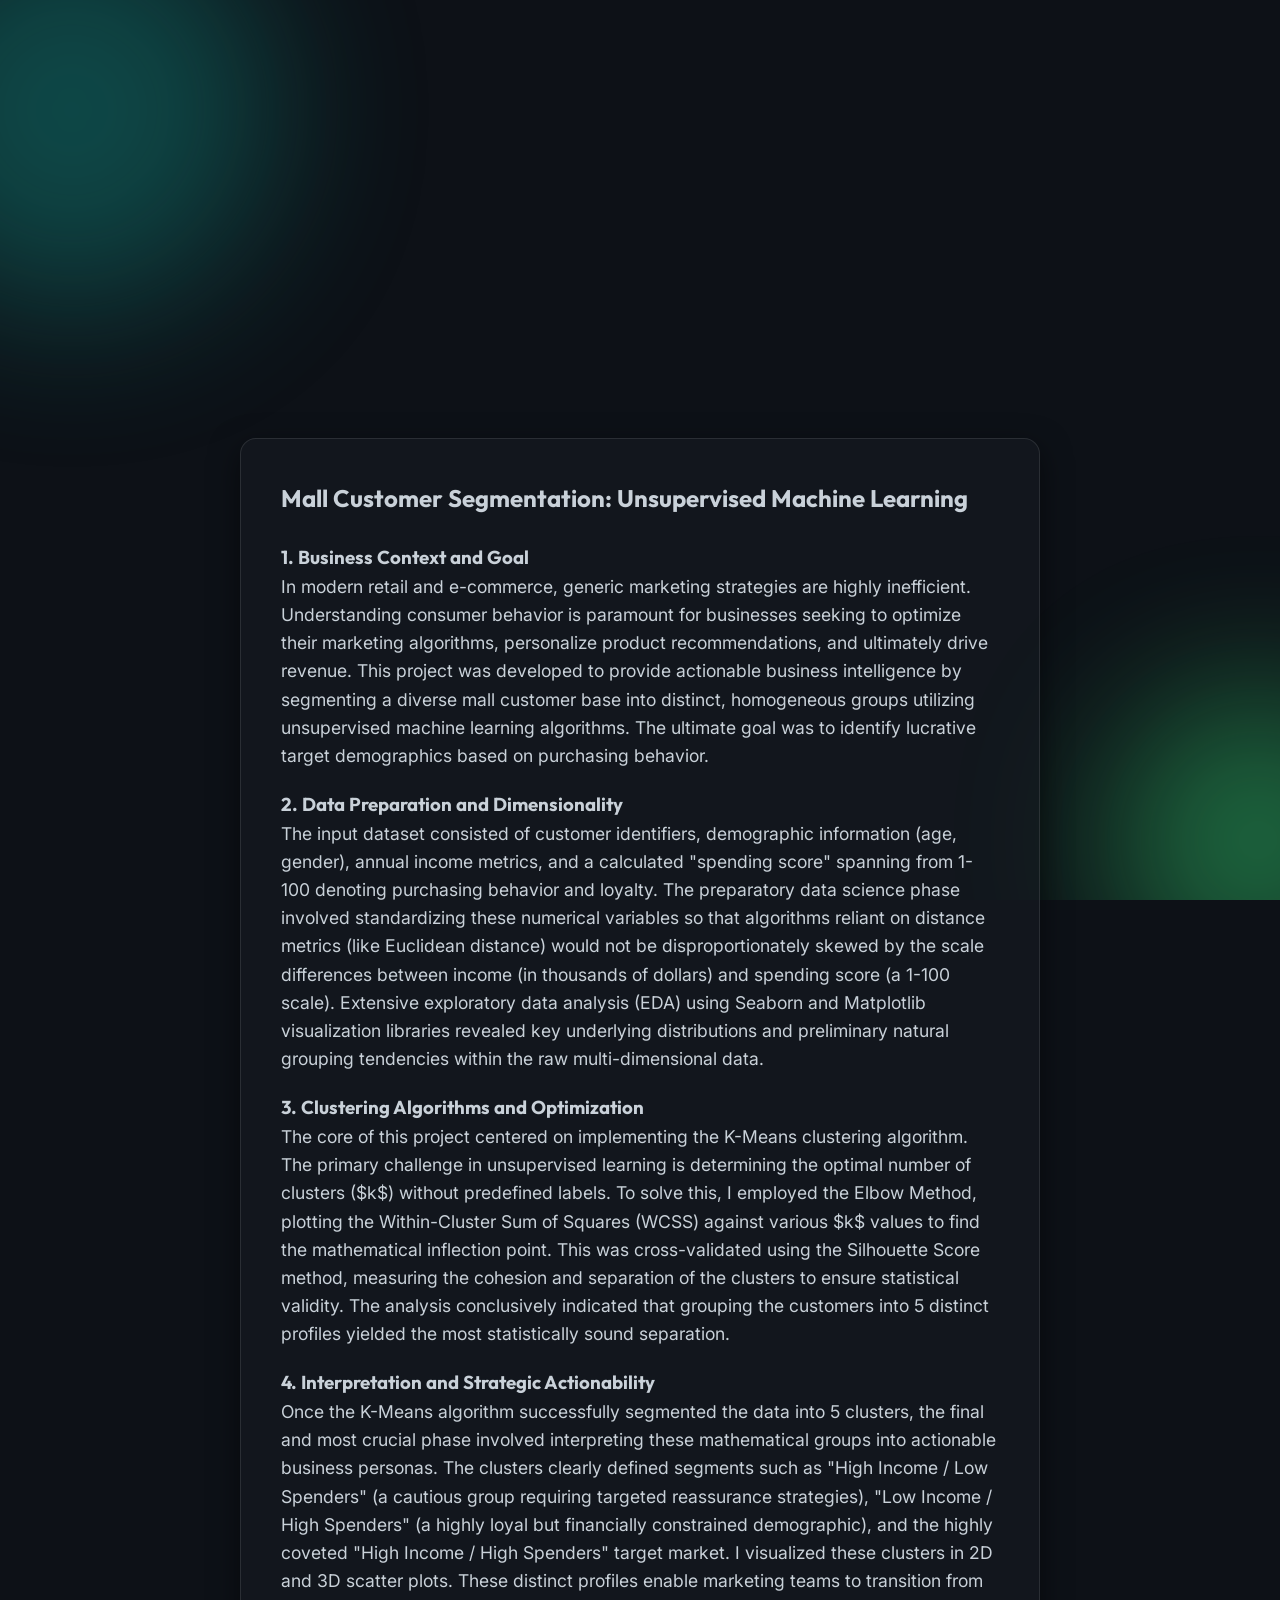
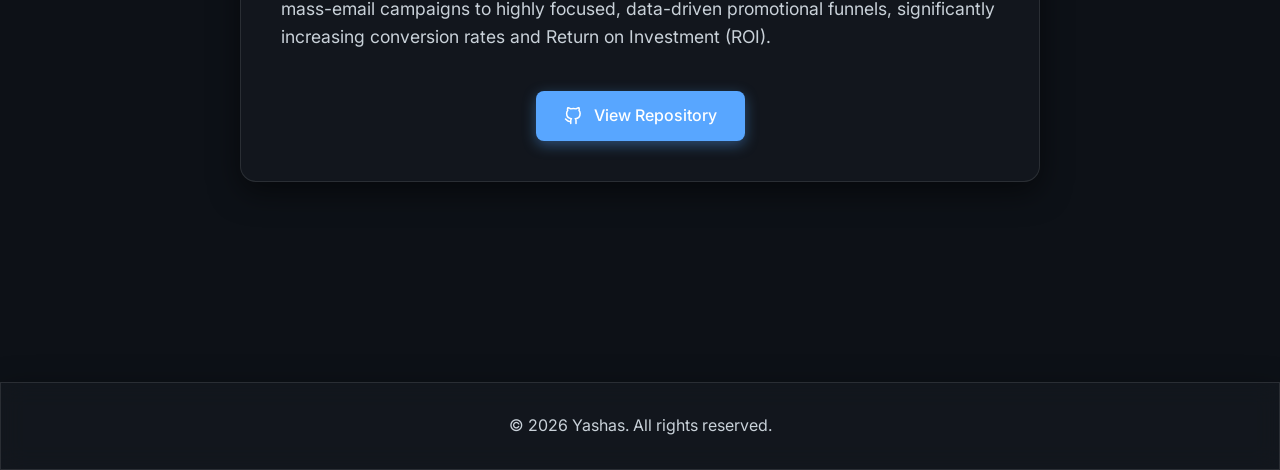
<file: projects/customer_segmentation.html>
<!DOCTYPE html>
<html lang="en">

<head>
    <meta charset="UTF-8">
    <meta name="viewport" content="width=device-width, initial-scale=1.0">
    <title>Customer Segmentation | Yashas Portfolio</title>
    <!-- Google Fonts -->
    <link
        href="https://fonts.googleapis.com/css2?family=Outfit:wght@300;400;600;800&family=Inter:wght@400;500;700&display=swap"
        rel="stylesheet">
    <link rel="stylesheet" href="../style.css">
    <style>
        .project-hero {
            padding-top: 150px;
            text-align: center;
            max-width: 800px;
            margin: 0 auto;
        }

        .project-hero h1 {
            font-size: 3.5rem;
            margin-bottom: 20px;
            color: #fff;
        }

        .project-details {
            max-width: 800px;
            margin: 50px auto;
            background: var(--glass-bg);
            border: 1px solid var(--glass-border);
            border-radius: var(--border-radius-lg);
            padding: 40px;
            box-shadow: 0 10px 30px rgba(0, 0, 0, 0.5);
        }

        .project-details p {
            margin-bottom: 20px;
            font-size: 1.1rem;
            color: var(--text-primary);
        }

        .action-buttons {
            display: flex;
            gap: 20px;
            justify-content: center;
            margin-top: 40px;
        }

        .back-link {
            position: absolute;
            top: 100px;
            left: 5%;
            display: inline-flex;
            align-items: center;
            gap: 10px;
            color: var(--text-secondary);
            font-weight: 500;
        }

        .back-link:hover {
            color: var(--accent-color);
        }
    </style>
</head>

<body class="dark-theme">
    <!-- Animated Background -->
    <div class="bg-animation">
        <div class="blob blob-1" style="background: #11998e"></div>
        <div class="blob blob-2" style="background: #38ef7d"></div>
    </div>

    <a href="../index.html" class="back-link fade-in">
        <svg xmlns="http://www.w3.org/2000/svg" width="20" height="20" viewBox="0 0 24 24" fill="none"
            stroke="currentColor" stroke-width="2" stroke-linecap="round" stroke-linejoin="round">
            <line x1="19" y1="12" x2="5" y2="12"></line>
            <polyline points="12 19 5 12 12 5"></polyline>
        </svg>
        Back to Portfolio
    </a>

    <main class="section-padding">
        <section class="project-hero fade-in">
            <h1>Customer <span class="highlight">Segmentation</span></h1>
            <div class="project-tags" style="justify-content: center;">
                <span>K-Means</span>
                <span>Clustering</span>
                <span>Unsupervised Learning</span>
                <span>Data Science</span>
            </div>
        </section>

        <section class="project-details fade-in visible">
            <h2>Mall Customer Segmentation: Unsupervised Machine Learning</h2>
            <br>
            <h3>1. Business Context and Goal</h3>
            <p>In modern retail and e-commerce, generic marketing strategies are highly inefficient. Understanding
                consumer behavior is paramount for businesses seeking to optimize their marketing algorithms,
                personalize product recommendations, and ultimately drive revenue. This project was developed to provide
                actionable business intelligence by segmenting a diverse mall customer base into distinct, homogeneous
                groups utilizing unsupervised machine learning algorithms. The ultimate goal was to identify lucrative
                target demographics based on purchasing behavior.</p>

            <h3>2. Data Preparation and Dimensionality</h3>
            <p>The input dataset consisted of customer identifiers, demographic information (age, gender), annual income
                metrics, and a calculated "spending score" spanning from 1-100 denoting purchasing behavior and loyalty.
                The preparatory data science phase involved standardizing these numerical variables so that algorithms
                reliant on distance metrics (like Euclidean distance) would not be disproportionately skewed by the
                scale differences between income (in thousands of dollars) and spending score (a 1-100 scale). Extensive
                exploratory data analysis (EDA) using Seaborn and Matplotlib visualization libraries revealed key
                underlying distributions and preliminary natural grouping tendencies within the raw multi-dimensional
                data.</p>

            <h3>3. Clustering Algorithms and Optimization</h3>
            <p>The core of this project centered on implementing the K-Means clustering algorithm. The primary challenge
                in unsupervised learning is determining the optimal number of clusters ($k$) without predefined labels.
                To solve this, I employed the Elbow Method, plotting the Within-Cluster Sum of Squares (WCSS) against
                various $k$ values to find the mathematical inflection point. This was cross-validated using the
                Silhouette Score method, measuring the cohesion and separation of the clusters to ensure statistical
                validity. The analysis conclusively indicated that grouping the customers into 5 distinct profiles
                yielded the most statistically sound separation.</p>

            <h3>4. Interpretation and Strategic Actionability</h3>
            <p>Once the K-Means algorithm successfully segmented the data into 5 clusters, the final and most crucial
                phase involved interpreting these mathematical groups into actionable business personas. The clusters
                clearly defined segments such as "High Income / Low Spenders" (a cautious group requiring targeted
                reassurance strategies), "Low Income / High Spenders" (a highly loyal but financially constrained
                demographic), and the highly coveted "High Income / High Spenders" target market. I visualized these
                clusters in 2D and 3D scatter plots. These distinct profiles enable marketing teams to transition from
                mass-email campaigns to highly focused, data-driven promotional funnels, significantly increasing
                conversion rates and Return on Investment (ROI).</p>

            <div class="action-buttons">
                <a href="https://github.com/YashasD11/Mall_Customer_Segmentation.git" target="_blank"
                    class="btn-primary">
                    <svg xmlns="http://www.w3.org/2000/svg" width="18" height="18" viewBox="0 0 24 24" fill="none"
                        stroke="currentColor" stroke-width="2" stroke-linecap="round" stroke-linejoin="round"
                        style="margin-right: 8px; vertical-align: text-bottom;">
                        <path
                            d="M9 19c-5 1.5-5-2.5-7-3m14 6v-3.87a3.37 3.37 0 0 0-.94-2.61c3.14-.35 6.44-1.54 6.44-7A5.44 5.44 0 0 0 20 4.77 5.07 5.07 0 0 0 19.91 1S18.73.65 16 2.48a13.38 13.38 0 0 0-7 0C6.27.65 5.09 1 5.09 1A5.07 5.07 0 0 0 5 4.77a5.44 5.44 0 0 0-1.5 3.78c0 5.42 3.3 6.61 6.44 7A3.37 3.37 0 0 0 9 18.13V22">
                        </path>
                    </svg>
                    View Repository
                </a>
            </div>
        </section>
    </main>

    <footer class="glass-effect">
        <div class="footer-content">
            <p>&copy; 2026 Yashas. All rights reserved.</p>
        </div>
    </footer>
    <script src="../script.js"></script>
</body>

</html>
</file>
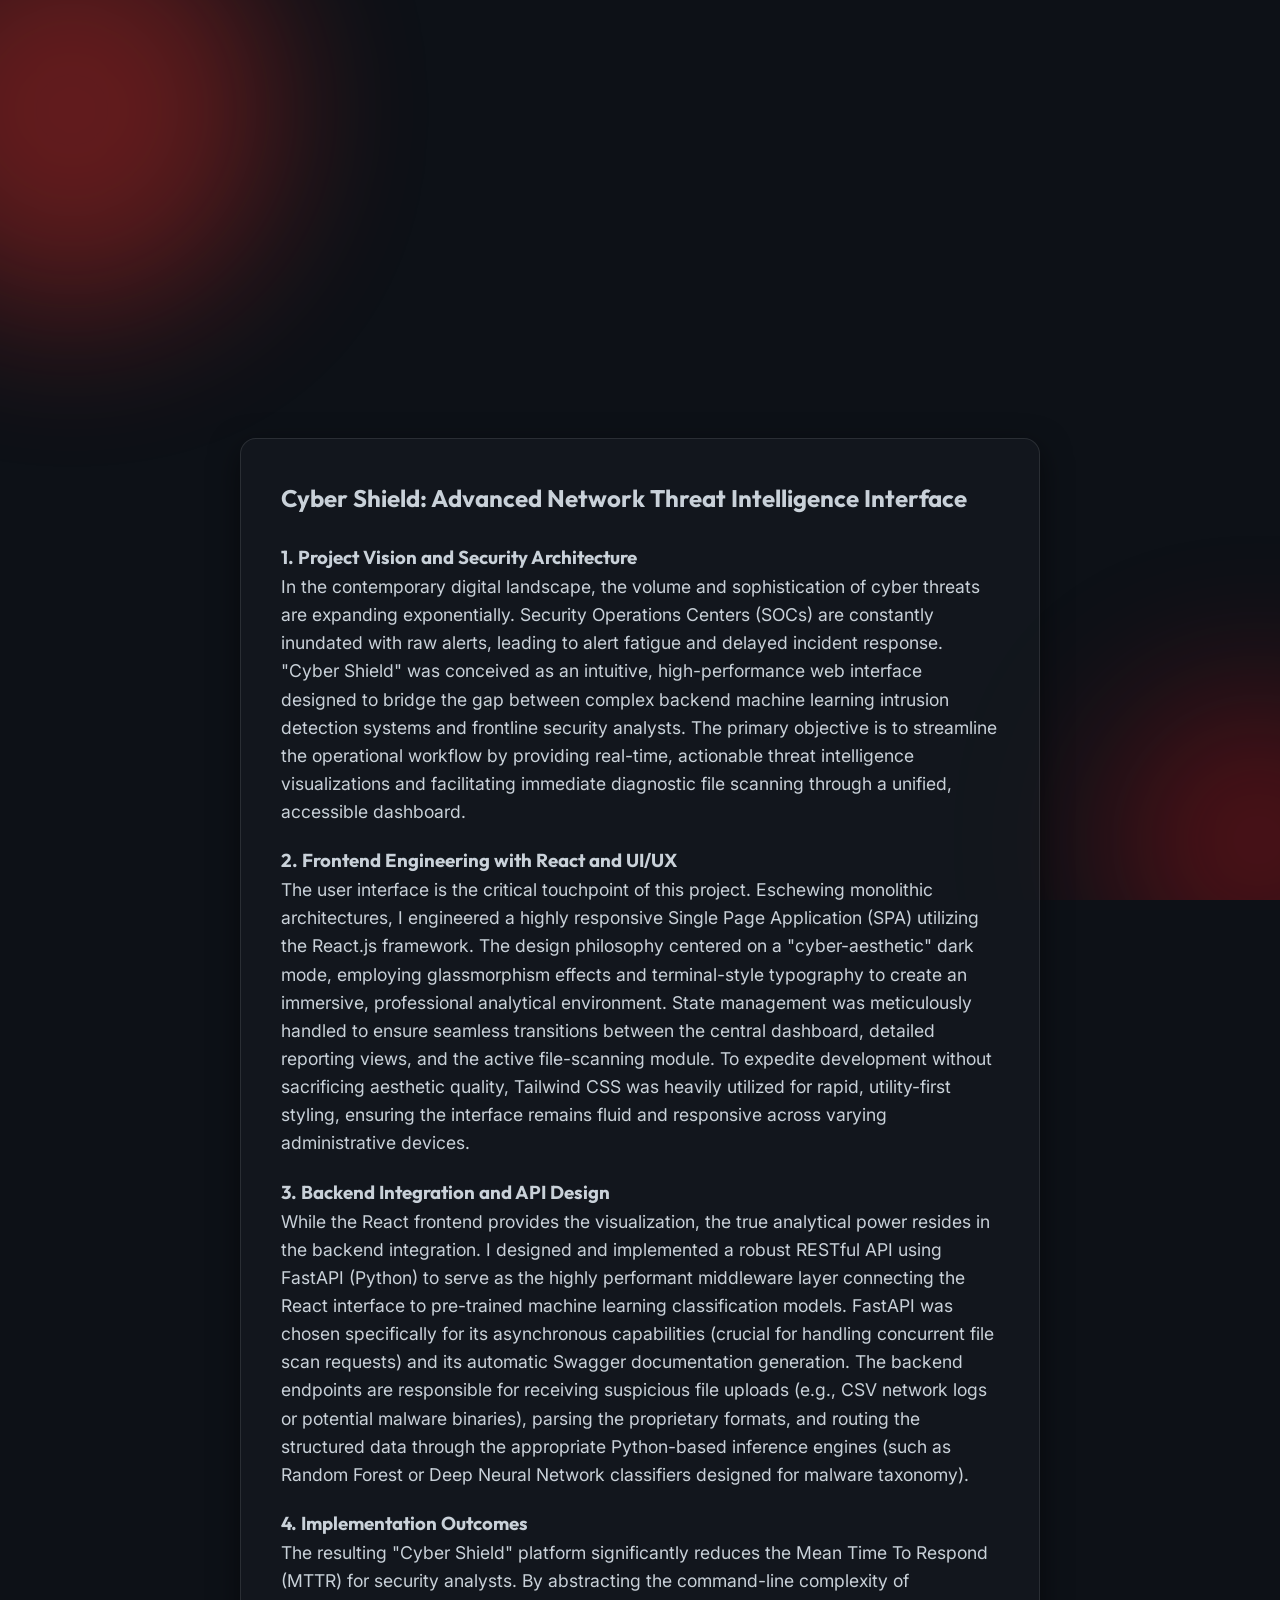
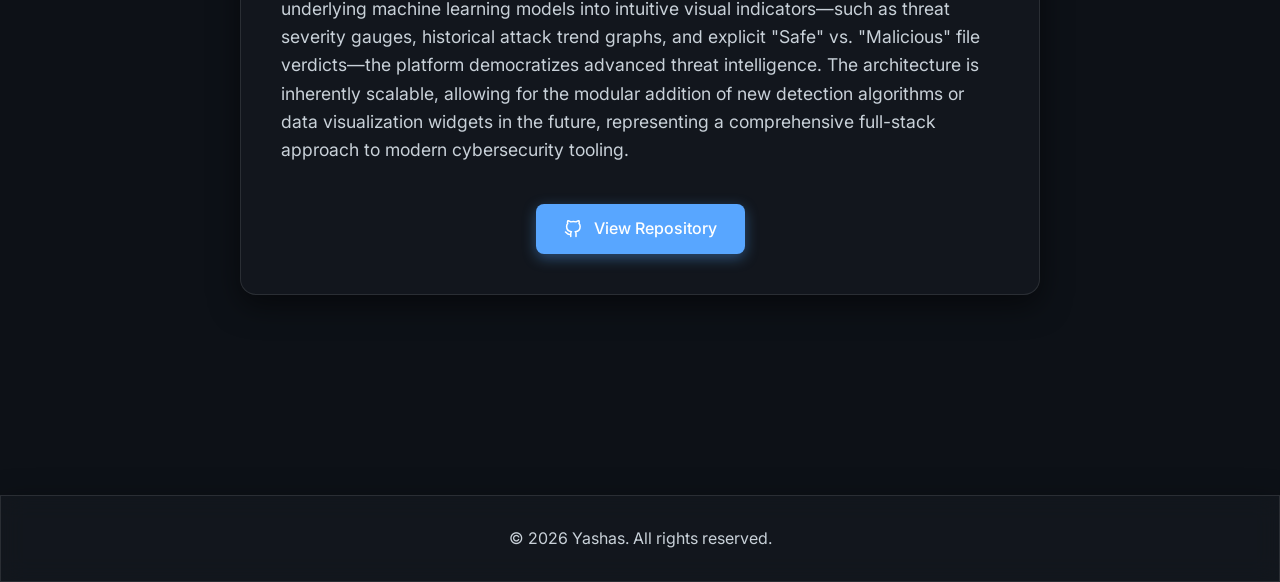
<file: projects/cyber_shield.html>
<!DOCTYPE html>
<html lang="en">

<head>
    <meta charset="UTF-8">
    <meta name="viewport" content="width=device-width, initial-scale=1.0">
    <title>Cyber Shield | Yashas Portfolio</title>
    <!-- Google Fonts -->
    <link
        href="https://fonts.googleapis.com/css2?family=Outfit:wght@300;400;600;800&family=Inter:wght@400;500;700&display=swap"
        rel="stylesheet">
    <link rel="stylesheet" href="../style.css">
    <style>
        .project-hero {
            padding-top: 150px;
            text-align: center;
            max-width: 800px;
            margin: 0 auto;
        }

        .project-hero h1 {
            font-size: 3.5rem;
            margin-bottom: 20px;
            color: #fff;
        }

        .project-details {
            max-width: 800px;
            margin: 50px auto;
            background: var(--glass-bg);
            border: 1px solid var(--glass-border);
            border-radius: var(--border-radius-lg);
            padding: 40px;
            box-shadow: 0 10px 30px rgba(0, 0, 0, 0.5);
        }

        .project-details p {
            margin-bottom: 20px;
            font-size: 1.1rem;
            color: var(--text-primary);
        }

        .action-buttons {
            display: flex;
            gap: 20px;
            justify-content: center;
            margin-top: 40px;
        }

        .back-link {
            position: absolute;
            top: 100px;
            left: 5%;
            display: inline-flex;
            align-items: center;
            gap: 10px;
            color: var(--text-secondary);
            font-weight: 500;
        }

        .back-link:hover {
            color: var(--accent-color);
        }
    </style>
</head>

<body class="dark-theme">
    <!-- Animated Background -->
    <div class="bg-animation">
        <div class="blob blob-1" style="background: #e52d27"></div>
        <div class="blob blob-2" style="background: #b31217"></div>
    </div>

    <a href="../index.html" class="back-link fade-in">
        <svg xmlns="http://www.w3.org/2000/svg" width="20" height="20" viewBox="0 0 24 24" fill="none"
            stroke="currentColor" stroke-width="2" stroke-linecap="round" stroke-linejoin="round">
            <line x1="19" y1="12" x2="5" y2="12"></line>
            <polyline points="12 19 5 12 12 5"></polyline>
        </svg>
        Back to Portfolio
    </a>

    <main class="section-padding">
        <section class="project-hero fade-in">
            <h1>Cyber <span class="highlight">Shield</span></h1>
            <div class="project-tags" style="justify-content: center;">
                <span>FastAPI</span>
                <span>React</span>
                <span>Cybersecurity</span>
                <span>Machine Learning</span>
            </div>
        </section>

        <section class="project-details fade-in visible">
            <h2>Cyber Shield: Advanced Network Threat Intelligence Interface</h2>
            <br>
            <h3>1. Project Vision and Security Architecture</h3>
            <p>In the contemporary digital landscape, the volume and sophistication of cyber threats are expanding
                exponentially. Security Operations Centers (SOCs) are constantly inundated with raw alerts, leading to
                alert fatigue and delayed incident response. "Cyber Shield" was conceived as an intuitive,
                high-performance web interface designed to bridge the gap between complex backend machine learning
                intrusion detection systems and frontline security analysts. The primary objective is to streamline the
                operational workflow by providing real-time, actionable threat intelligence visualizations and
                facilitating immediate diagnostic file scanning through a unified, accessible dashboard.</p>

            <h3>2. Frontend Engineering with React and UI/UX</h3>
            <p>The user interface is the critical touchpoint of this project. Eschewing monolithic architectures, I
                engineered a highly responsive Single Page Application (SPA) utilizing the React.js framework. The
                design philosophy centered on a "cyber-aesthetic" dark mode, employing glassmorphism effects and
                terminal-style typography to create an immersive, professional analytical environment. State management
                was meticulously handled to ensure seamless transitions between the central dashboard, detailed
                reporting views, and the active file-scanning module. To expedite development without sacrificing
                aesthetic quality, Tailwind CSS was heavily utilized for rapid, utility-first styling, ensuring the
                interface remains fluid and responsive across varying administrative devices.</p>

            <h3>3. Backend Integration and API Design</h3>
            <p>While the React frontend provides the visualization, the true analytical power resides in the backend
                integration. I designed and implemented a robust RESTful API using FastAPI (Python) to serve as the
                highly performant middleware layer connecting the React interface to pre-trained machine learning
                classification models. FastAPI was chosen specifically for its asynchronous capabilities (crucial for
                handling concurrent file scan requests) and its automatic Swagger documentation generation. The backend
                endpoints are responsible for receiving suspicious file uploads (e.g., CSV network logs or potential
                malware binaries), parsing the proprietary formats, and routing the structured data through the
                appropriate Python-based inference engines (such as Random Forest or Deep Neural Network classifiers
                designed for malware taxonomy).</p>

            <h3>4. Implementation Outcomes</h3>
            <p>The resulting "Cyber Shield" platform significantly reduces the Mean Time To Respond (MTTR) for security
                analysts. By abstracting the command-line complexity of underlying machine learning models into
                intuitive visual indicators—such as threat severity gauges, historical attack trend graphs, and explicit
                "Safe" vs. "Malicious" file verdicts—the platform democratizes advanced threat intelligence. The
                architecture is inherently scalable, allowing for the modular addition of new detection algorithms or
                data visualization widgets in the future, representing a comprehensive full-stack approach to modern
                cybersecurity tooling.</p>

            <div class="action-buttons">
                <a href="https://github.com/yashas/Cyber-Shield" target="_blank" class="btn-primary">
                    <svg xmlns="http://www.w3.org/2000/svg" width="18" height="18" viewBox="0 0 24 24" fill="none"
                        stroke="currentColor" stroke-width="2" stroke-linecap="round" stroke-linejoin="round"
                        style="margin-right: 8px; vertical-align: text-bottom;">
                        <path
                            d="M9 19c-5 1.5-5-2.5-7-3m14 6v-3.87a3.37 3.37 0 0 0-.94-2.61c3.14-.35 6.44-1.54 6.44-7A5.44 5.44 0 0 0 20 4.77 5.07 5.07 0 0 0 19.91 1S18.73.65 16 2.48a13.38 13.38 0 0 0-7 0C6.27.65 5.09 1 5.09 1A5.07 5.07 0 0 0 5 4.77a5.44 5.44 0 0 0-1.5 3.78c0 5.42 3.3 6.61 6.44 7A3.37 3.37 0 0 0 9 18.13V22">
                        </path>
                    </svg>
                    View Repository
                </a>
            </div>
        </section>
    </main>

    <footer class="glass-effect">
        <div class="footer-content">
            <p>&copy; 2026 Yashas. All rights reserved.</p>
        </div>
    </footer>
    <script src="../script.js"></script>
</body>

</html>
</file>
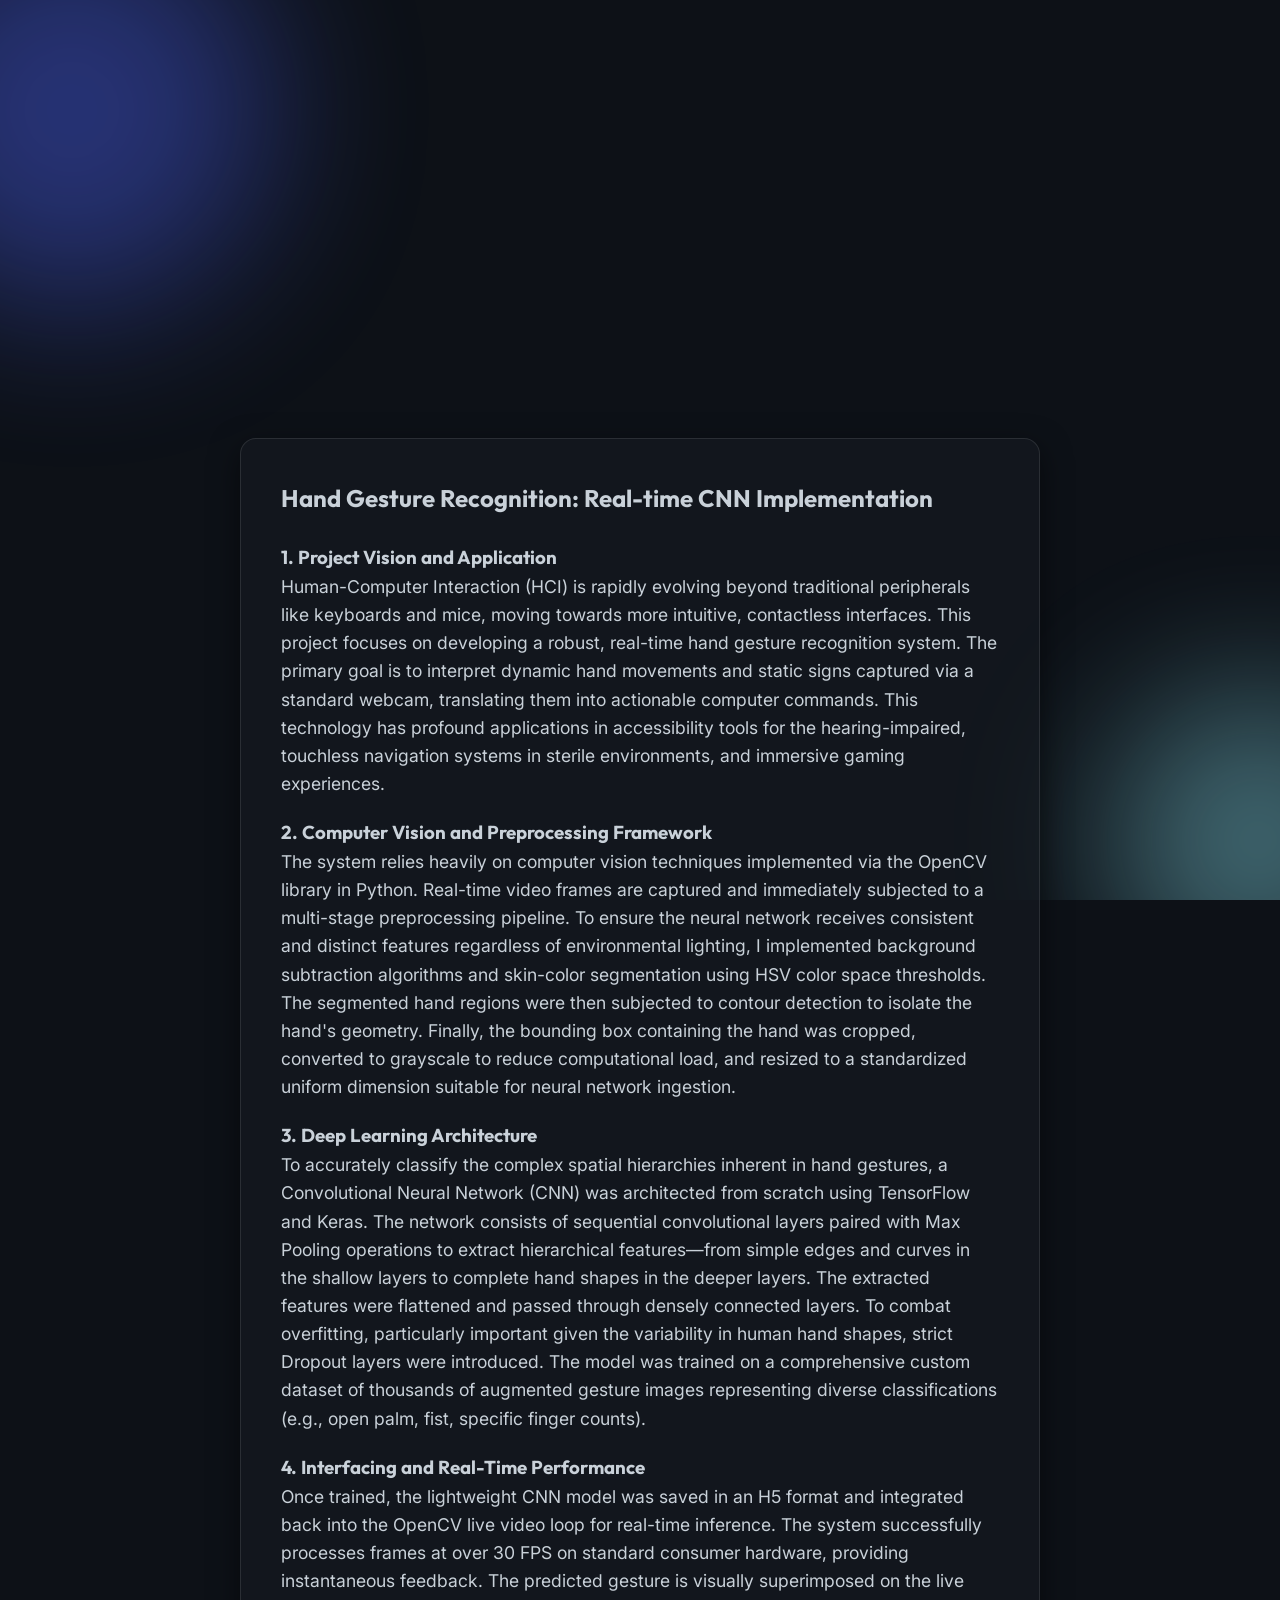
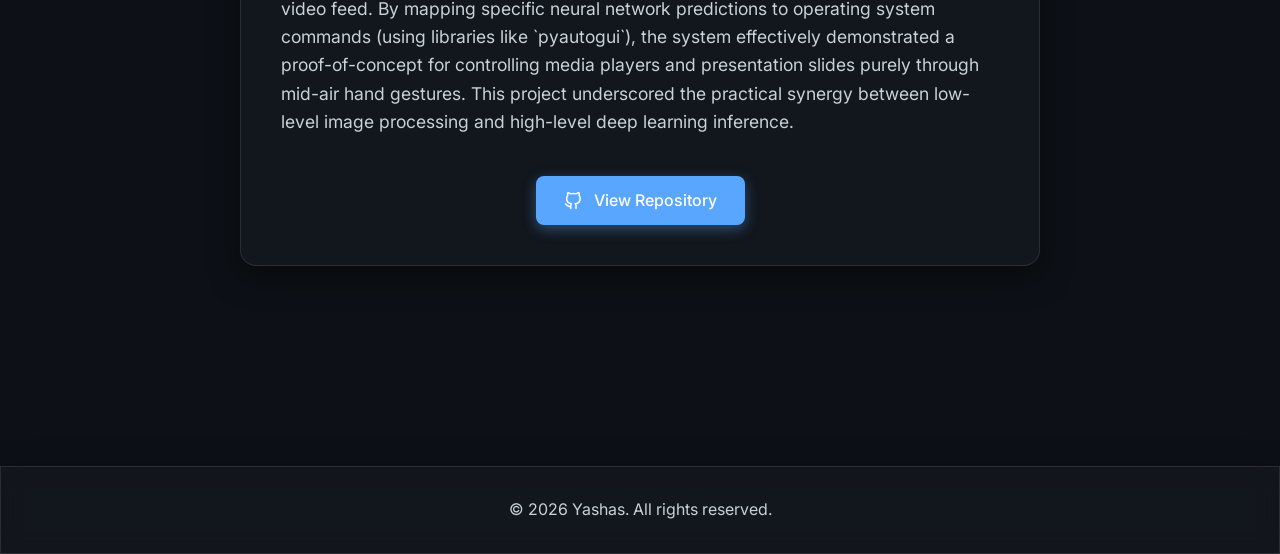
<file: projects/gesture_recognition.html>
<!DOCTYPE html>
<html lang="en">

<head>
    <meta charset="UTF-8">
    <meta name="viewport" content="width=device-width, initial-scale=1.0">
    <title>Gesture Recognition | Yashas Portfolio</title>
    <!-- Google Fonts -->
    <link
        href="https://fonts.googleapis.com/css2?family=Outfit:wght@300;400;600;800&family=Inter:wght@400;500;700&display=swap"
        rel="stylesheet">
    <link rel="stylesheet" href="../style.css">
    <style>
        .project-hero {
            padding-top: 150px;
            text-align: center;
            max-width: 800px;
            margin: 0 auto;
        }

        .project-hero h1 {
            font-size: 3.5rem;
            margin-bottom: 20px;
            color: #fff;
        }

        .project-details {
            max-width: 800px;
            margin: 50px auto;
            background: var(--glass-bg);
            border: 1px solid var(--glass-border);
            border-radius: var(--border-radius-lg);
            padding: 40px;
            box-shadow: 0 10px 30px rgba(0, 0, 0, 0.5);
        }

        .project-details p {
            margin-bottom: 20px;
            font-size: 1.1rem;
            color: var(--text-primary);
        }

        .action-buttons {
            display: flex;
            gap: 20px;
            justify-content: center;
            margin-top: 40px;
        }

        .back-link {
            position: absolute;
            top: 100px;
            left: 5%;
            display: inline-flex;
            align-items: center;
            gap: 10px;
            color: var(--text-secondary);
            font-weight: 500;
        }

        .back-link:hover {
            color: var(--accent-color);
        }
    </style>
</head>

<body class="dark-theme">
    <!-- Animated Background -->
    <div class="bg-animation">
        <div class="blob blob-1" style="background: #4E65FF"></div>
        <div class="blob blob-2" style="background: #92EFFD"></div>
    </div>

    <a href="../index.html" class="back-link fade-in">
        <svg xmlns="http://www.w3.org/2000/svg" width="20" height="20" viewBox="0 0 24 24" fill="none"
            stroke="currentColor" stroke-width="2" stroke-linecap="round" stroke-linejoin="round">
            <line x1="19" y1="12" x2="5" y2="12"></line>
            <polyline points="12 19 5 12 12 5"></polyline>
        </svg>
        Back to Portfolio
    </a>

    <main class="section-padding">
        <section class="project-hero fade-in">
            <h1>Gesture <span class="highlight">Recognition</span></h1>
            <div class="project-tags" style="justify-content: center;">
                <span>Deep Learning</span>
                <span>OpenCV</span>
                <span>Computer Vision</span>
                <span>TensorFlow</span>
            </div>
        </section>

        <section class="project-details fade-in visible">
            <h2>Hand Gesture Recognition: Real-time CNN Implementation</h2>
            <br>
            <h3>1. Project Vision and Application</h3>
            <p>Human-Computer Interaction (HCI) is rapidly evolving beyond traditional peripherals like keyboards and
                mice, moving towards more intuitive, contactless interfaces. This project focuses on developing a
                robust, real-time hand gesture recognition system. The primary goal is to interpret dynamic hand
                movements and static signs captured via a standard webcam, translating them into actionable computer
                commands. This technology has profound applications in accessibility tools for the hearing-impaired,
                touchless navigation systems in sterile environments, and immersive gaming experiences.</p>

            <h3>2. Computer Vision and Preprocessing Framework</h3>
            <p>The system relies heavily on computer vision techniques implemented via the OpenCV library in Python.
                Real-time video frames are captured and immediately subjected to a multi-stage preprocessing pipeline.
                To ensure the neural network receives consistent and distinct features regardless of environmental
                lighting, I implemented background subtraction algorithms and skin-color segmentation using HSV color
                space thresholds. The segmented hand regions were then subjected to contour detection to isolate the
                hand's geometry. Finally, the bounding box containing the hand was cropped, converted to grayscale to
                reduce computational load, and resized to a standardized uniform dimension suitable for neural network
                ingestion.</p>

            <h3>3. Deep Learning Architecture</h3>
            <p>To accurately classify the complex spatial hierarchies inherent in hand gestures, a Convolutional Neural
                Network (CNN) was architected from scratch using TensorFlow and Keras. The network consists of
                sequential convolutional layers paired with Max Pooling operations to extract hierarchical features—from
                simple edges and curves in the shallow layers to complete hand shapes in the deeper layers. The
                extracted features were flattened and passed through densely connected layers. To combat overfitting,
                particularly important given the variability in human hand shapes, strict Dropout layers were
                introduced. The model was trained on a comprehensive custom dataset of thousands of augmented gesture
                images representing diverse classifications (e.g., open palm, fist, specific finger counts).</p>

            <h3>4. Interfacing and Real-Time Performance</h3>
            <p>Once trained, the lightweight CNN model was saved in an H5 format and integrated back into the OpenCV
                live video loop for real-time inference. The system successfully processes frames at over 30 FPS on
                standard consumer hardware, providing instantaneous feedback. The predicted gesture is visually
                superimposed on the live video feed. By mapping specific neural network predictions to operating system
                commands (using libraries like `pyautogui`), the system effectively demonstrated a proof-of-concept for
                controlling media players and presentation slides purely through mid-air hand gestures. This project
                underscored the practical synergy between low-level image processing and high-level deep learning
                inference.</p>

            <div class="action-buttons">
                <a href="https://github.com/YashasD11/hand-gesture-recognition-cnn.git" target="_blank"
                    class="btn-primary">
                    <svg xmlns="http://www.w3.org/2000/svg" width="18" height="18" viewBox="0 0 24 24" fill="none"
                        stroke="currentColor" stroke-width="2" stroke-linecap="round" stroke-linejoin="round"
                        style="margin-right: 8px; vertical-align: text-bottom;">
                        <path
                            d="M9 19c-5 1.5-5-2.5-7-3m14 6v-3.87a3.37 3.37 0 0 0-.94-2.61c3.14-.35 6.44-1.54 6.44-7A5.44 5.44 0 0 0 20 4.77 5.07 5.07 0 0 0 19.91 1S18.73.65 16 2.48a13.38 13.38 0 0 0-7 0C6.27.65 5.09 1 5.09 1A5.07 5.07 0 0 0 5 4.77a5.44 5.44 0 0 0-1.5 3.78c0 5.42 3.3 6.61 6.44 7A3.37 3.37 0 0 0 9 18.13V22">
                        </path>
                    </svg>
                    View Repository
                </a>
            </div>
        </section>
    </main>

    <footer class="glass-effect">
        <div class="footer-content">
            <p>&copy; 2026 Yashas. All rights reserved.</p>
        </div>
    </footer>
    <script src="../script.js"></script>
</body>

</html>
</file>
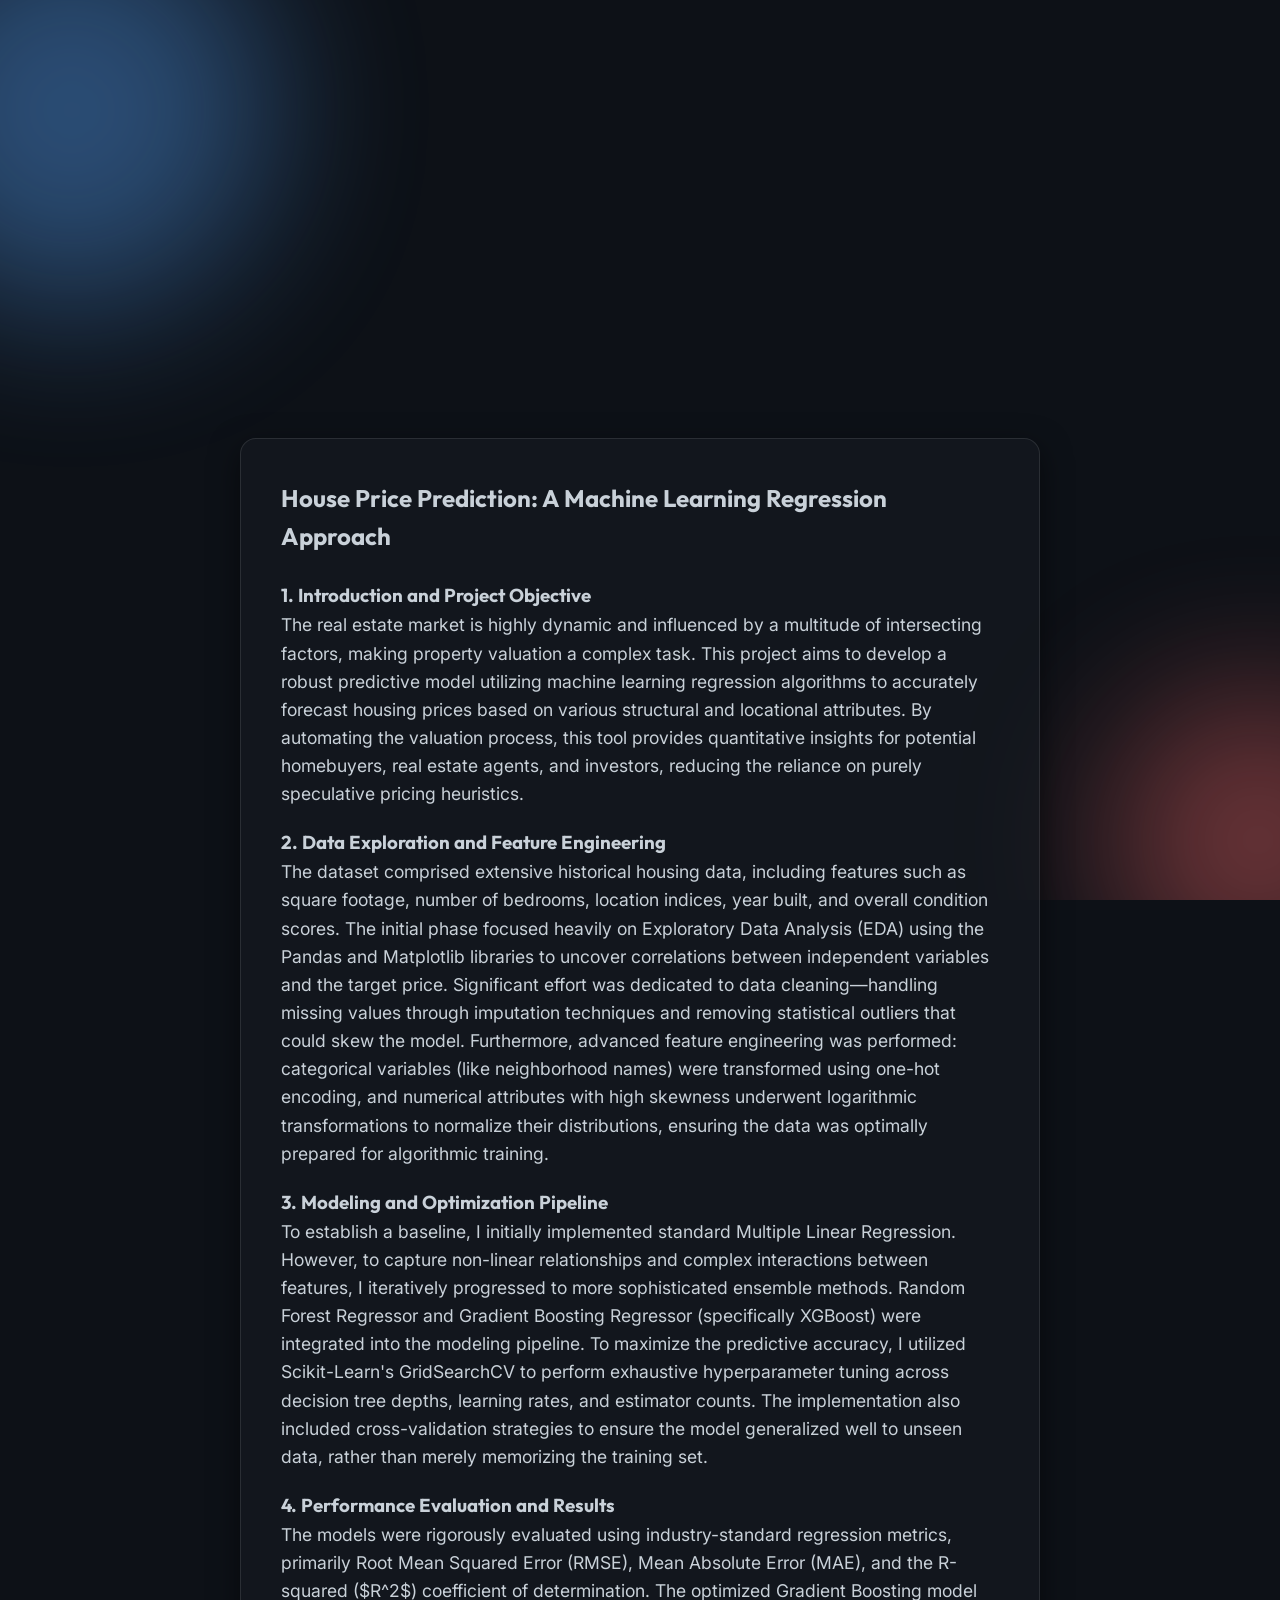
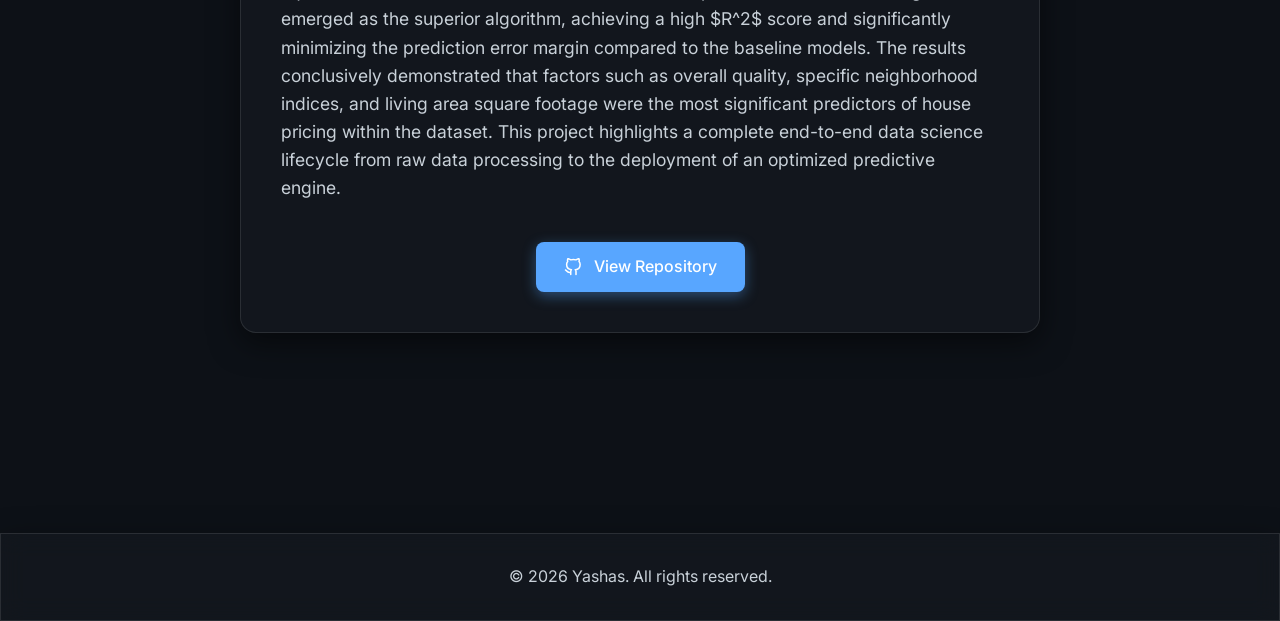
<file: projects/house_price.html>
<!DOCTYPE html>
<html lang="en">

<head>
    <meta charset="UTF-8">
    <meta name="viewport" content="width=device-width, initial-scale=1.0">
    <title>House Price Prediction | Yashas Portfolio</title>
    <!-- Google Fonts -->
    <link
        href="https://fonts.googleapis.com/css2?family=Outfit:wght@300;400;600;800&family=Inter:wght@400;500;700&display=swap"
        rel="stylesheet">
    <link rel="stylesheet" href="../style.css">
    <style>
        .project-hero {
            padding-top: 150px;
            text-align: center;
            max-width: 800px;
            margin: 0 auto;
        }

        .project-hero h1 {
            font-size: 3.5rem;
            margin-bottom: 20px;
            color: #fff;
        }

        .project-details {
            max-width: 800px;
            margin: 50px auto;
            background: var(--glass-bg);
            border: 1px solid var(--glass-border);
            border-radius: var(--border-radius-lg);
            padding: 40px;
            box-shadow: 0 10px 30px rgba(0, 0, 0, 0.5);
        }

        .project-details p {
            margin-bottom: 20px;
            font-size: 1.1rem;
            color: var(--text-primary);
        }

        .action-buttons {
            display: flex;
            gap: 20px;
            justify-content: center;
            margin-top: 40px;
        }

        .back-link {
            position: absolute;
            top: 100px;
            left: 5%;
            display: inline-flex;
            align-items: center;
            gap: 10px;
            color: var(--text-secondary);
            font-weight: 500;
        }

        .back-link:hover {
            color: var(--accent-color);
        }
    </style>
</head>

<body class="dark-theme">
    <!-- Animated Background -->
    <div class="bg-animation">
        <div class="blob blob-1"></div>
        <div class="blob blob-2" style="background: #FF6B6B"></div>
    </div>

    <a href="../index.html" class="back-link fade-in">
        <svg xmlns="http://www.w3.org/2000/svg" width="20" height="20" viewBox="0 0 24 24" fill="none"
            stroke="currentColor" stroke-width="2" stroke-linecap="round" stroke-linejoin="round">
            <line x1="19" y1="12" x2="5" y2="12"></line>
            <polyline points="12 19 5 12 12 5"></polyline>
        </svg>
        Back to Portfolio
    </a>

    <main class="section-padding">
        <section class="project-hero fade-in">
            <h1>House Price <span class="highlight">Prediction</span></h1>
            <div class="project-tags" style="justify-content: center;">
                <span>Python</span>
                <span>Machine Learning</span>
                <span>Pandas</span>
                <span>Scikit-Learn</span>
            </div>
        </section>

        <section class="project-details fade-in visible">
            <h2>House Price Prediction: A Machine Learning Regression Approach</h2>
            <br>
            <h3>1. Introduction and Project Objective</h3>
            <p>The real estate market is highly dynamic and influenced by a multitude of intersecting factors, making
                property valuation a complex task. This project aims to develop a robust predictive model utilizing
                machine learning regression algorithms to accurately forecast housing prices based on various structural
                and locational attributes. By automating the valuation process, this tool provides quantitative insights
                for potential homebuyers, real estate agents, and investors, reducing the reliance on purely speculative
                pricing heuristics.</p>

            <h3>2. Data Exploration and Feature Engineering</h3>
            <p>The dataset comprised extensive historical housing data, including features such as square footage,
                number of bedrooms, location indices, year built, and overall condition scores. The initial phase
                focused heavily on Exploratory Data Analysis (EDA) using the Pandas and Matplotlib libraries to uncover
                correlations between independent variables and the target price. Significant effort was dedicated to
                data cleaning—handling missing values through imputation techniques and removing statistical outliers
                that could skew the model. Furthermore, advanced feature engineering was performed: categorical
                variables (like neighborhood names) were transformed using one-hot encoding, and numerical attributes
                with high skewness underwent logarithmic transformations to normalize their distributions, ensuring the
                data was optimally prepared for algorithmic training.</p>

            <h3>3. Modeling and Optimization Pipeline</h3>
            <p>To establish a baseline, I initially implemented standard Multiple Linear Regression. However, to capture
                non-linear relationships and complex interactions between features, I iteratively progressed to more
                sophisticated ensemble methods. Random Forest Regressor and Gradient Boosting Regressor (specifically
                XGBoost) were integrated into the modeling pipeline. To maximize the predictive accuracy, I utilized
                Scikit-Learn's GridSearchCV to perform exhaustive hyperparameter tuning across decision tree depths,
                learning rates, and estimator counts. The implementation also included cross-validation strategies to
                ensure the model generalized well to unseen data, rather than merely memorizing the training set.</p>

            <h3>4. Performance Evaluation and Results</h3>
            <p>The models were rigorously evaluated using industry-standard regression metrics, primarily Root Mean
                Squared Error (RMSE), Mean Absolute Error (MAE), and the R-squared ($R^2$) coefficient of determination.
                The optimized Gradient Boosting model emerged as the superior algorithm, achieving a high $R^2$ score
                and significantly minimizing the prediction error margin compared to the baseline models. The results
                conclusively demonstrated that factors such as overall quality, specific neighborhood indices, and
                living area square footage were the most significant predictors of house pricing within the dataset.
                This project highlights a complete end-to-end data science lifecycle from raw data processing to the
                deployment of an optimized predictive engine.</p>

            <div class="action-buttons">
                <a href="https://github.com/YashasD11/House_price_prediction.git" target="_blank" class="btn-primary">
                    <svg xmlns="http://www.w3.org/2000/svg" width="18" height="18" viewBox="0 0 24 24" fill="none"
                        stroke="currentColor" stroke-width="2" stroke-linecap="round" stroke-linejoin="round"
                        style="margin-right: 8px; vertical-align: text-bottom;">
                        <path
                            d="M9 19c-5 1.5-5-2.5-7-3m14 6v-3.87a3.37 3.37 0 0 0-.94-2.61c3.14-.35 6.44-1.54 6.44-7A5.44 5.44 0 0 0 20 4.77 5.07 5.07 0 0 0 19.91 1S18.73.65 16 2.48a13.38 13.38 0 0 0-7 0C6.27.65 5.09 1 5.09 1A5.07 5.07 0 0 0 5 4.77a5.44 5.44 0 0 0-1.5 3.78c0 5.42 3.3 6.61 6.44 7A3.37 3.37 0 0 0 9 18.13V22">
                        </path>
                    </svg>
                    View Repository
                </a>
            </div>
        </section>
    </main>

    <footer class="glass-effect">
        <div class="footer-content">
            <p>&copy; 2026 Yashas. All rights reserved.</p>
        </div>
    </footer>
    <script src="../script.js"></script>
</body>

</html>
</file>
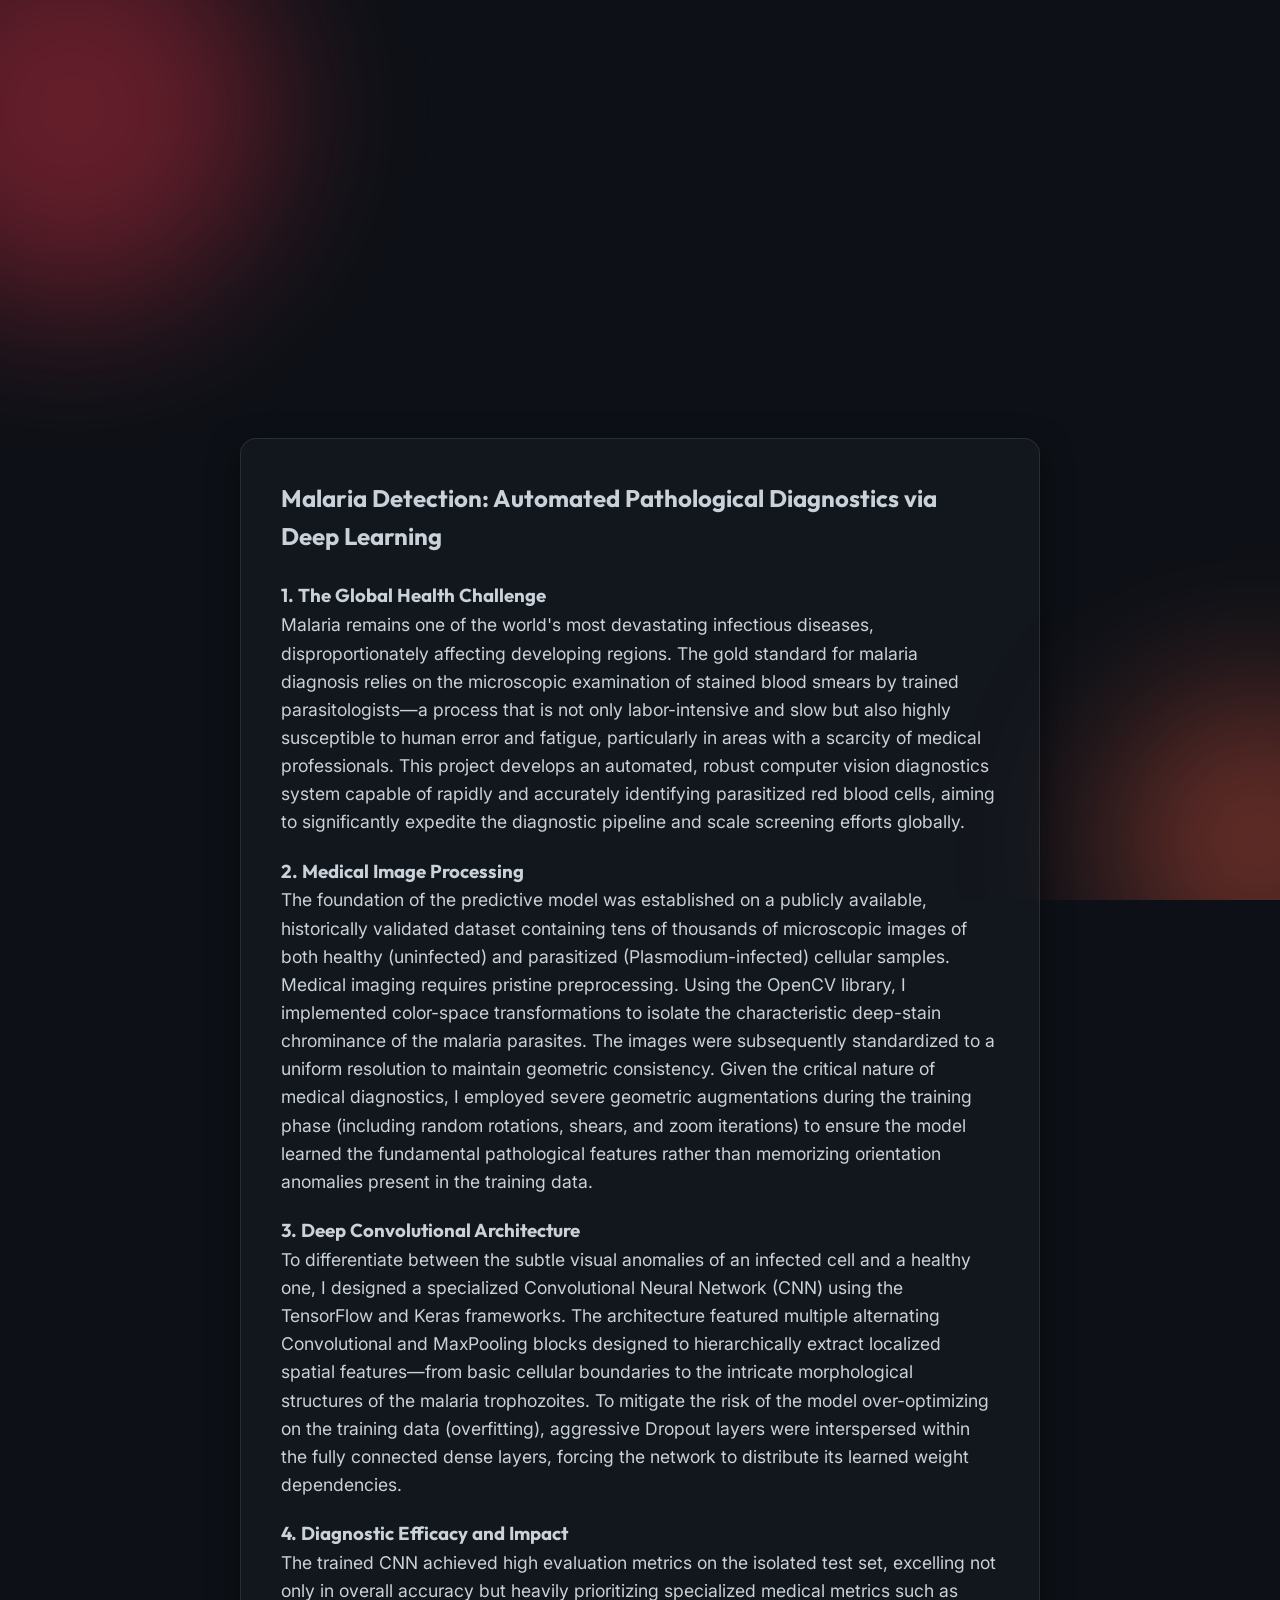
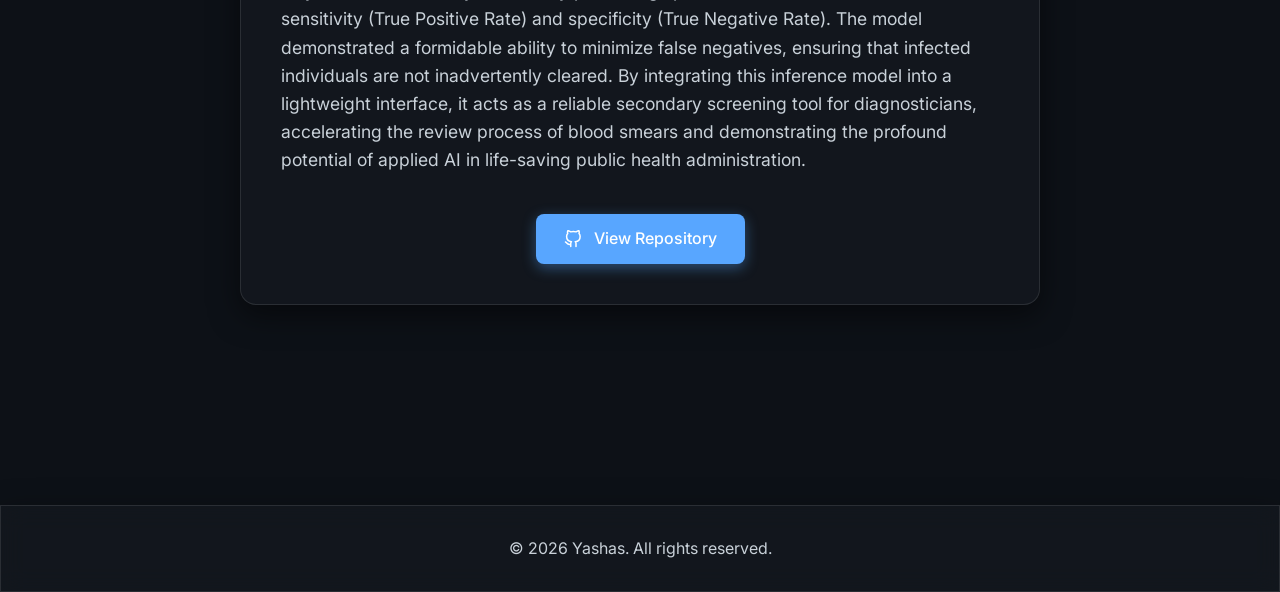
<file: projects/malaria_detection.html>
<!DOCTYPE html>
<html lang="en">

<head>
    <meta charset="UTF-8">
    <meta name="viewport" content="width=device-width, initial-scale=1.0">
    <title>Malaria Detection | Yashas Portfolio</title>
    <!-- Google Fonts -->
    <link
        href="https://fonts.googleapis.com/css2?family=Outfit:wght@300;400;600;800&family=Inter:wght@400;500;700&display=swap"
        rel="stylesheet">
    <link rel="stylesheet" href="../style.css">
    <style>
        .project-hero {
            padding-top: 150px;
            text-align: center;
            max-width: 800px;
            margin: 0 auto;
        }

        .project-hero h1 {
            font-size: 3.5rem;
            margin-bottom: 20px;
            color: #fff;
        }

        .project-details {
            max-width: 800px;
            margin: 50px auto;
            background: var(--glass-bg);
            border: 1px solid var(--glass-border);
            border-radius: var(--border-radius-lg);
            padding: 40px;
            box-shadow: 0 10px 30px rgba(0, 0, 0, 0.5);
        }

        .project-details p {
            margin-bottom: 20px;
            font-size: 1.1rem;
            color: var(--text-primary);
        }

        .action-buttons {
            display: flex;
            gap: 20px;
            justify-content: center;
            margin-top: 40px;
        }

        .back-link {
            position: absolute;
            top: 100px;
            left: 5%;
            display: inline-flex;
            align-items: center;
            gap: 10px;
            color: var(--text-secondary);
            font-weight: 500;
        }

        .back-link:hover {
            color: var(--accent-color);
        }
    </style>
</head>

<body class="dark-theme">
    <!-- Animated Background -->
    <div class="bg-animation">
        <div class="blob blob-1" style="background: #eb3349"></div>
        <div class="blob blob-2" style="background: #f45c43"></div>
    </div>

    <a href="../index.html" class="back-link fade-in">
        <svg xmlns="http://www.w3.org/2000/svg" width="20" height="20" viewBox="0 0 24 24" fill="none"
            stroke="currentColor" stroke-width="2" stroke-linecap="round" stroke-linejoin="round">
            <line x1="19" y1="12" x2="5" y2="12"></line>
            <polyline points="12 19 5 12 12 5"></polyline>
        </svg>
        Back to Portfolio
    </a>

    <main class="section-padding">
        <section class="project-hero fade-in">
            <h1>Malaria <span class="highlight">Detection</span></h1>
            <div class="project-tags" style="justify-content: center;">
                <span>Deep Learning</span>
                <span>CNN</span>
                <span>Computer Vision</span>
                <span>TensorFlow</span>
            </div>
        </section>

        <section class="project-details fade-in visible">
            <h2>Malaria Detection: Automated Pathological Diagnostics via Deep Learning</h2>
            <br>
            <h3>1. The Global Health Challenge</h3>
            <p>Malaria remains one of the world's most devastating infectious diseases, disproportionately affecting
                developing regions. The gold standard for malaria diagnosis relies on the microscopic examination of
                stained blood smears by trained parasitologists—a process that is not only labor-intensive and slow but
                also highly susceptible to human error and fatigue, particularly in areas with a scarcity of medical
                professionals. This project develops an automated, robust computer vision diagnostics system capable of
                rapidly and accurately identifying parasitized red blood cells, aiming to significantly expedite the
                diagnostic pipeline and scale screening efforts globally.</p>

            <h3>2. Medical Image Processing</h3>
            <p>The foundation of the predictive model was established on a publicly available, historically validated
                dataset containing tens of thousands of microscopic images of both healthy (uninfected) and parasitized
                (Plasmodium-infected) cellular samples. Medical imaging requires pristine preprocessing. Using the
                OpenCV library, I implemented color-space transformations to isolate the characteristic deep-stain
                chrominance of the malaria parasites. The images were subsequently standardized to a uniform resolution
                to maintain geometric consistency. Given the critical nature of medical diagnostics, I employed severe
                geometric augmentations during the training phase (including random rotations, shears, and zoom
                iterations) to ensure the model learned the fundamental pathological features rather than memorizing
                orientation anomalies present in the training data.</p>

            <h3>3. Deep Convolutional Architecture</h3>
            <p>To differentiate between the subtle visual anomalies of an infected cell and a healthy one, I designed a
                specialized Convolutional Neural Network (CNN) using the TensorFlow and Keras frameworks. The
                architecture featured multiple alternating Convolutional and MaxPooling blocks designed to
                hierarchically extract localized spatial features—from basic cellular boundaries to the intricate
                morphological structures of the malaria trophozoites. To mitigate the risk of the model over-optimizing
                on the training data (overfitting), aggressive Dropout layers were interspersed within the fully
                connected dense layers, forcing the network to distribute its learned weight dependencies.</p>

            <h3>4. Diagnostic Efficacy and Impact</h3>
            <p>The trained CNN achieved high evaluation metrics on the isolated test set, excelling not only in overall
                accuracy but heavily prioritizing specialized medical metrics such as sensitivity (True Positive Rate)
                and specificity (True Negative Rate). The model demonstrated a formidable ability to minimize false
                negatives, ensuring that infected individuals are not inadvertently cleared. By integrating this
                inference model into a lightweight interface, it acts as a reliable secondary screening tool for
                diagnosticians, accelerating the review process of blood smears and demonstrating the profound potential
                of applied AI in life-saving public health administration.</p>

            <div class="action-buttons">
                <a href="https://github.com/yashas/Malaria-Detection" target="_blank" class="btn-primary">
                    <svg xmlns="http://www.w3.org/2000/svg" width="18" height="18" viewBox="0 0 24 24" fill="none"
                        stroke="currentColor" stroke-width="2" stroke-linecap="round" stroke-linejoin="round"
                        style="margin-right: 8px; vertical-align: text-bottom;">
                        <path
                            d="M9 19c-5 1.5-5-2.5-7-3m14 6v-3.87a3.37 3.37 0 0 0-.94-2.61c3.14-.35 6.44-1.54 6.44-7A5.44 5.44 0 0 0 20 4.77 5.07 5.07 0 0 0 19.91 1S18.73.65 16 2.48a13.38 13.38 0 0 0-7 0C6.27.65 5.09 1 5.09 1A5.07 5.07 0 0 0 5 4.77a5.44 5.44 0 0 0-1.5 3.78c0 5.42 3.3 6.61 6.44 7A3.37 3.37 0 0 0 9 18.13V22">
                        </path>
                    </svg>
                    View Repository
                </a>
            </div>
        </section>
    </main>

    <footer class="glass-effect">
        <div class="footer-content">
            <p>&copy; 2026 Yashas. All rights reserved.</p>
        </div>
    </footer>
    <script src="../script.js"></script>
</body>

</html>
</file>
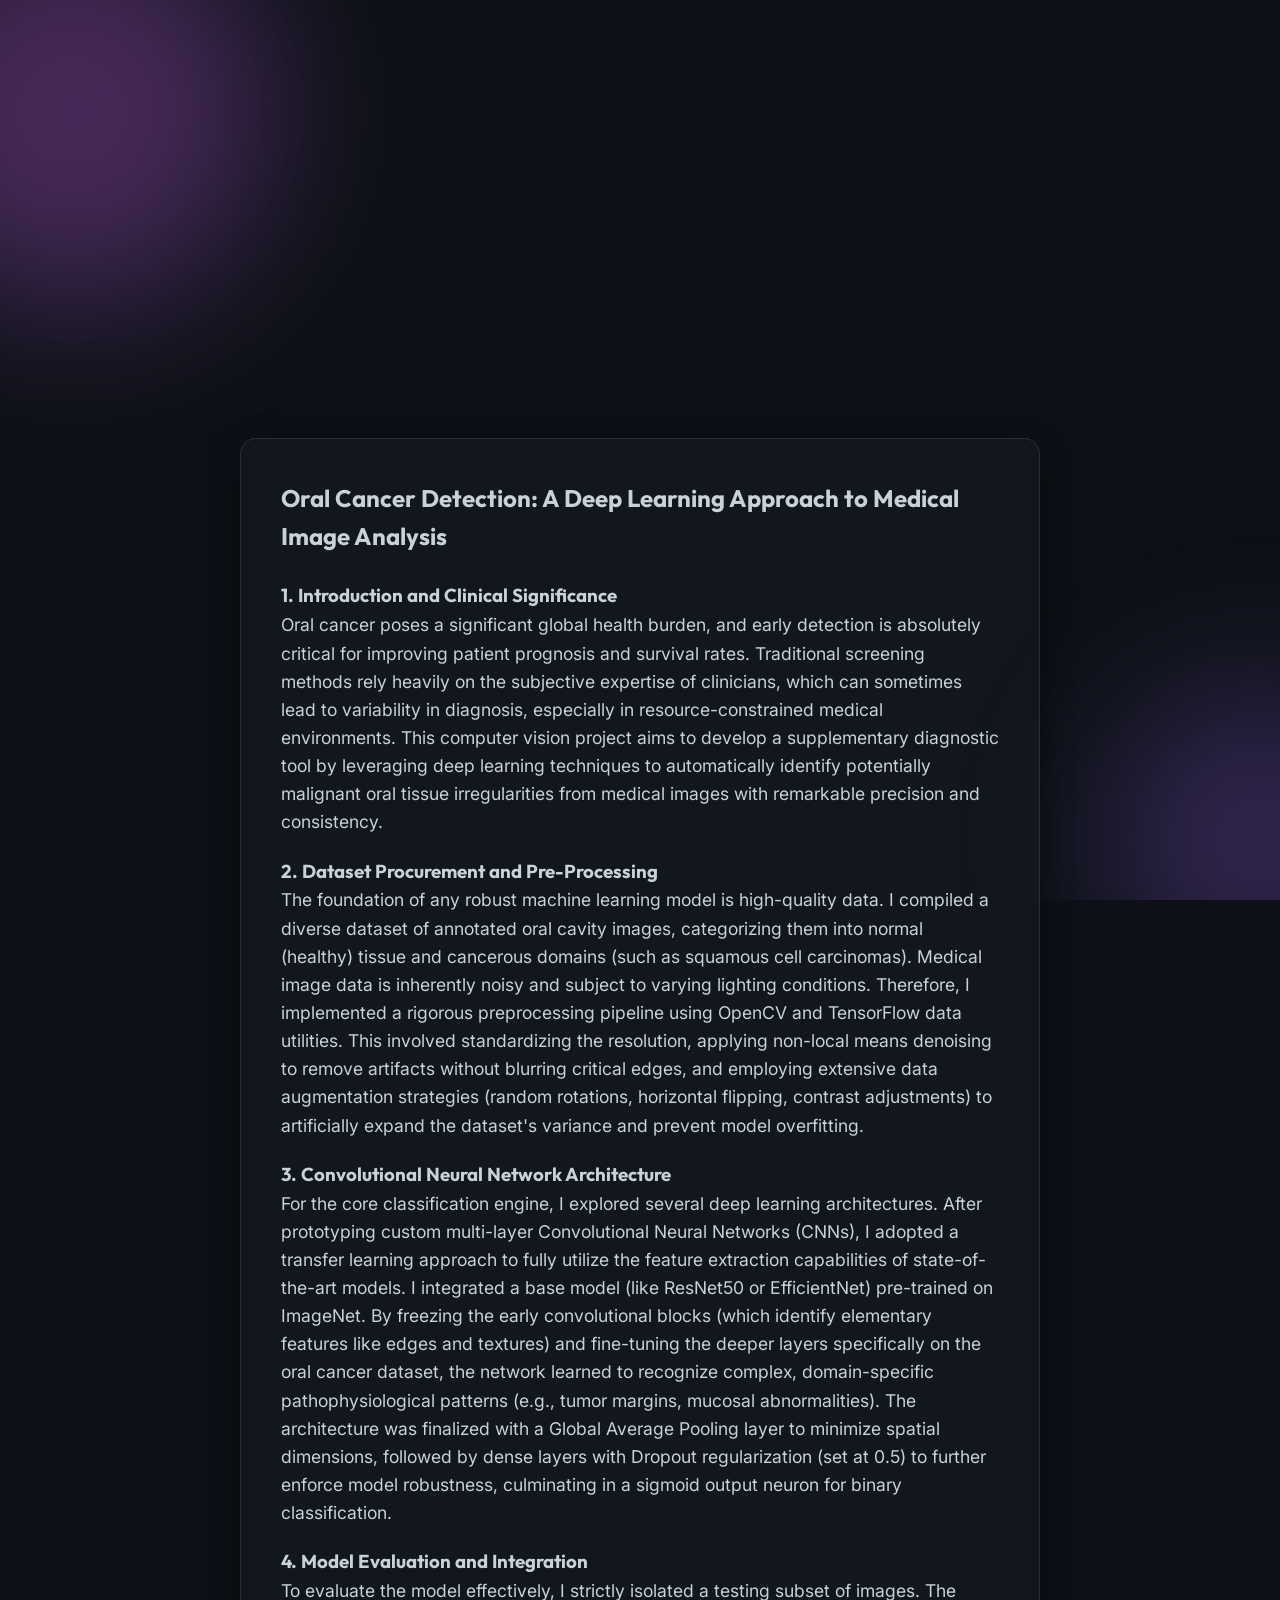
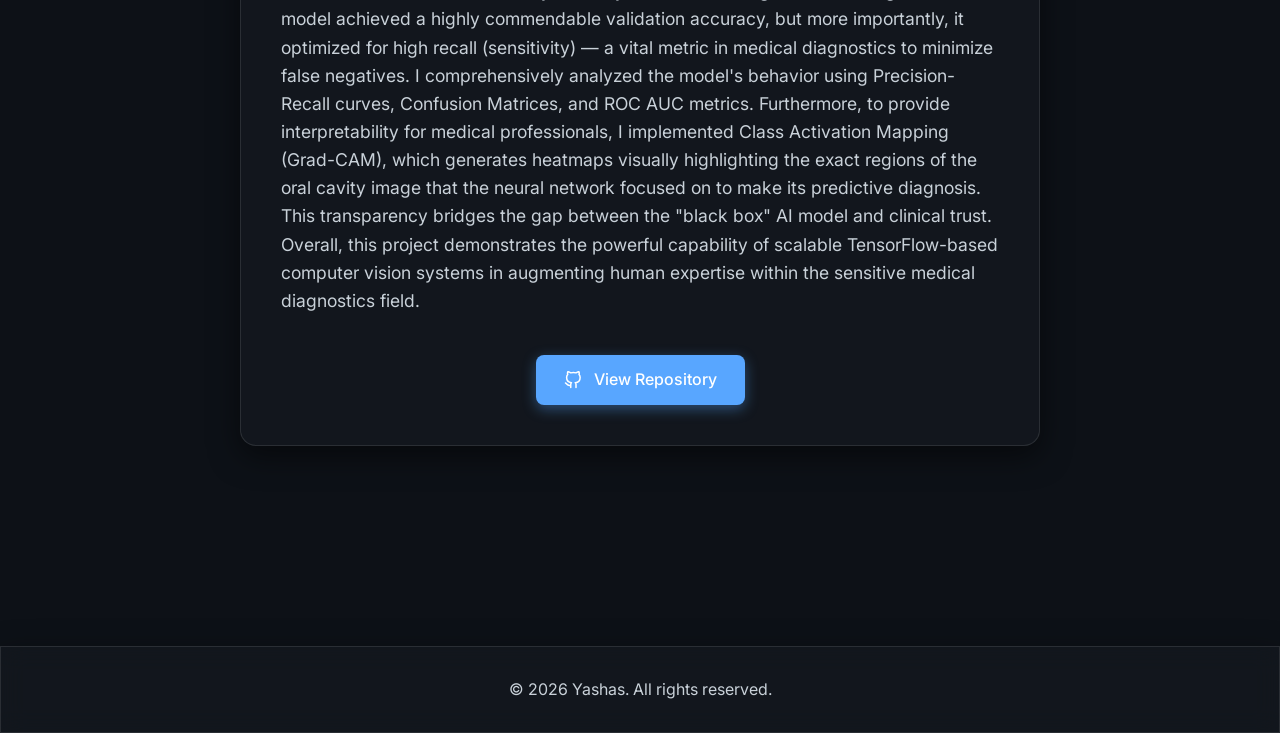
<file: projects/oral_cancer_detection.html>
<!DOCTYPE html>
<html lang="en">

<head>
    <meta charset="UTF-8">
    <meta name="viewport" content="width=device-width, initial-scale=1.0">
    <title>Oral Cancer Detection | Yashas Portfolio</title>
    <!-- Google Fonts -->
    <link
        href="https://fonts.googleapis.com/css2?family=Outfit:wght@300;400;600;800&family=Inter:wght@400;500;700&display=swap"
        rel="stylesheet">
    <link rel="stylesheet" href="../style.css">
    <style>
        .project-hero {
            padding-top: 150px;
            text-align: center;
            max-width: 800px;
            margin: 0 auto;
        }

        .project-hero h1 {
            font-size: 3.5rem;
            margin-bottom: 20px;
            color: #fff;
        }

        .project-details {
            max-width: 800px;
            margin: 50px auto;
            background: var(--glass-bg);
            border: 1px solid var(--glass-border);
            border-radius: var(--border-radius-lg);
            padding: 40px;
            box-shadow: 0 10px 30px rgba(0, 0, 0, 0.5);
        }

        .project-details p {
            margin-bottom: 20px;
            font-size: 1.1rem;
            color: var(--text-primary);
        }

        .action-buttons {
            display: flex;
            gap: 20px;
            justify-content: center;
            margin-top: 40px;
        }

        .back-link {
            position: absolute;
            top: 100px;
            left: 5%;
            display: inline-flex;
            align-items: center;
            gap: 10px;
            color: var(--text-secondary);
            font-weight: 500;
        }

        .back-link:hover {
            color: var(--accent-color);
        }
    </style>
</head>

<body class="dark-theme">
    <!-- Animated Background -->
    <div class="bg-animation">
        <div class="blob blob-1" style="background: #9d50bb"></div>
        <div class="blob blob-2" style="background: #6e48aa"></div>
    </div>

    <a href="../index.html" class="back-link fade-in">
        <svg xmlns="http://www.w3.org/2000/svg" width="20" height="20" viewBox="0 0 24 24" fill="none"
            stroke="currentColor" stroke-width="2" stroke-linecap="round" stroke-linejoin="round">
            <line x1="19" y1="12" x2="5" y2="12"></line>
            <polyline points="12 19 5 12 12 5"></polyline>
        </svg>
        Back to Portfolio
    </a>

    <main class="section-padding">
        <section class="project-hero fade-in">
            <h1>Oral Cancer <span class="highlight">Detection</span></h1>
            <div class="project-tags" style="justify-content: center;">
                <span>Deep Learning</span>
                <span>Image Classification</span>
                <span>TensorFlow</span>
            </div>
        </section>

        <section class="project-details fade-in visible">
            <h2>Oral Cancer Detection: A Deep Learning Approach to Medical Image Analysis</h2>
            <br>
            <h3>1. Introduction and Clinical Significance</h3>
            <p>Oral cancer poses a significant global health burden, and early detection is absolutely critical for
                improving patient prognosis and survival rates. Traditional screening methods rely heavily on the
                subjective expertise of clinicians, which can sometimes lead to variability in diagnosis, especially in
                resource-constrained medical environments. This computer vision project aims to develop a supplementary
                diagnostic tool by leveraging deep learning techniques to automatically identify potentially malignant
                oral tissue irregularities from medical images with remarkable precision and consistency.</p>

            <h3>2. Dataset Procurement and Pre-Processing</h3>
            <p>The foundation of any robust machine learning model is high-quality data. I compiled a diverse dataset of
                annotated oral cavity images, categorizing them into normal (healthy) tissue and cancerous domains (such
                as squamous cell carcinomas). Medical image data is inherently noisy and subject to varying lighting
                conditions. Therefore, I implemented a rigorous preprocessing pipeline using OpenCV and TensorFlow data
                utilities. This involved standardizing the resolution, applying non-local means denoising to remove
                artifacts without blurring critical edges, and employing extensive data augmentation strategies (random
                rotations, horizontal flipping, contrast adjustments) to artificially expand the dataset's variance and
                prevent model overfitting.</p>

            <h3>3. Convolutional Neural Network Architecture</h3>
            <p>For the core classification engine, I explored several deep learning architectures. After prototyping
                custom multi-layer Convolutional Neural Networks (CNNs), I adopted a transfer learning approach to fully
                utilize the feature extraction capabilities of state-of-the-art models. I integrated a base model (like
                ResNet50 or EfficientNet) pre-trained on ImageNet. By freezing the early convolutional blocks (which
                identify elementary features like edges and textures) and fine-tuning the deeper layers specifically on
                the oral cancer dataset, the network learned to recognize complex, domain-specific pathophysiological
                patterns (e.g., tumor margins, mucosal abnormalities). The architecture was finalized with a Global
                Average Pooling layer to minimize spatial dimensions, followed by dense layers with Dropout
                regularization (set at 0.5) to further enforce model robustness, culminating in a sigmoid output neuron
                for binary classification.</p>

            <h3>4. Model Evaluation and Integration</h3>
            <p>To evaluate the model effectively, I strictly isolated a testing subset of images. The model achieved a
                highly commendable validation accuracy, but more importantly, it optimized for high recall (sensitivity)
                — a vital metric in medical diagnostics to minimize false negatives. I comprehensively analyzed the
                model's behavior using Precision-Recall curves, Confusion Matrices, and ROC AUC metrics. Furthermore, to
                provide interpretability for medical professionals, I implemented Class Activation Mapping (Grad-CAM),
                which generates heatmaps visually highlighting the exact regions of the oral cavity image that the
                neural network focused on to make its predictive diagnosis. This transparency bridges the gap between
                the "black box" AI model and clinical trust. Overall, this project demonstrates the powerful capability
                of scalable TensorFlow-based computer vision systems in augmenting human expertise within the sensitive
                medical diagnostics field.</p>

            <div class="action-buttons">
                <a href="https://github.com/YashasD11/oral_cancer_detection.git" target="_blank" class="btn-primary">
                    <svg xmlns="http://www.w3.org/2000/svg" width="18" height="18" viewBox="0 0 24 24" fill="none"
                        stroke="currentColor" stroke-width="2" stroke-linecap="round" stroke-linejoin="round"
                        style="margin-right: 8px; vertical-align: text-bottom;">
                        <path
                            d="M9 19c-5 1.5-5-2.5-7-3m14 6v-3.87a3.37 3.37 0 0 0-.94-2.61c3.14-.35 6.44-1.54 6.44-7A5.44 5.44 0 0 0 20 4.77 5.07 5.07 0 0 0 19.91 1S18.73.65 16 2.48a13.38 13.38 0 0 0-7 0C6.27.65 5.09 1 5.09 1A5.07 5.07 0 0 0 5 4.77a5.44 5.44 0 0 0-1.5 3.78c0 5.42 3.3 6.61 6.44 7A3.37 3.37 0 0 0 9 18.13V22">
                        </path>
                    </svg>
                    View Repository
                </a>
            </div>
        </section>
    </main>

    <footer class="glass-effect">
        <div class="footer-content">
            <p>&copy; 2026 Yashas. All rights reserved.</p>
        </div>
    </footer>
    <script src="../script.js"></script>
</body>

</html>
</file>
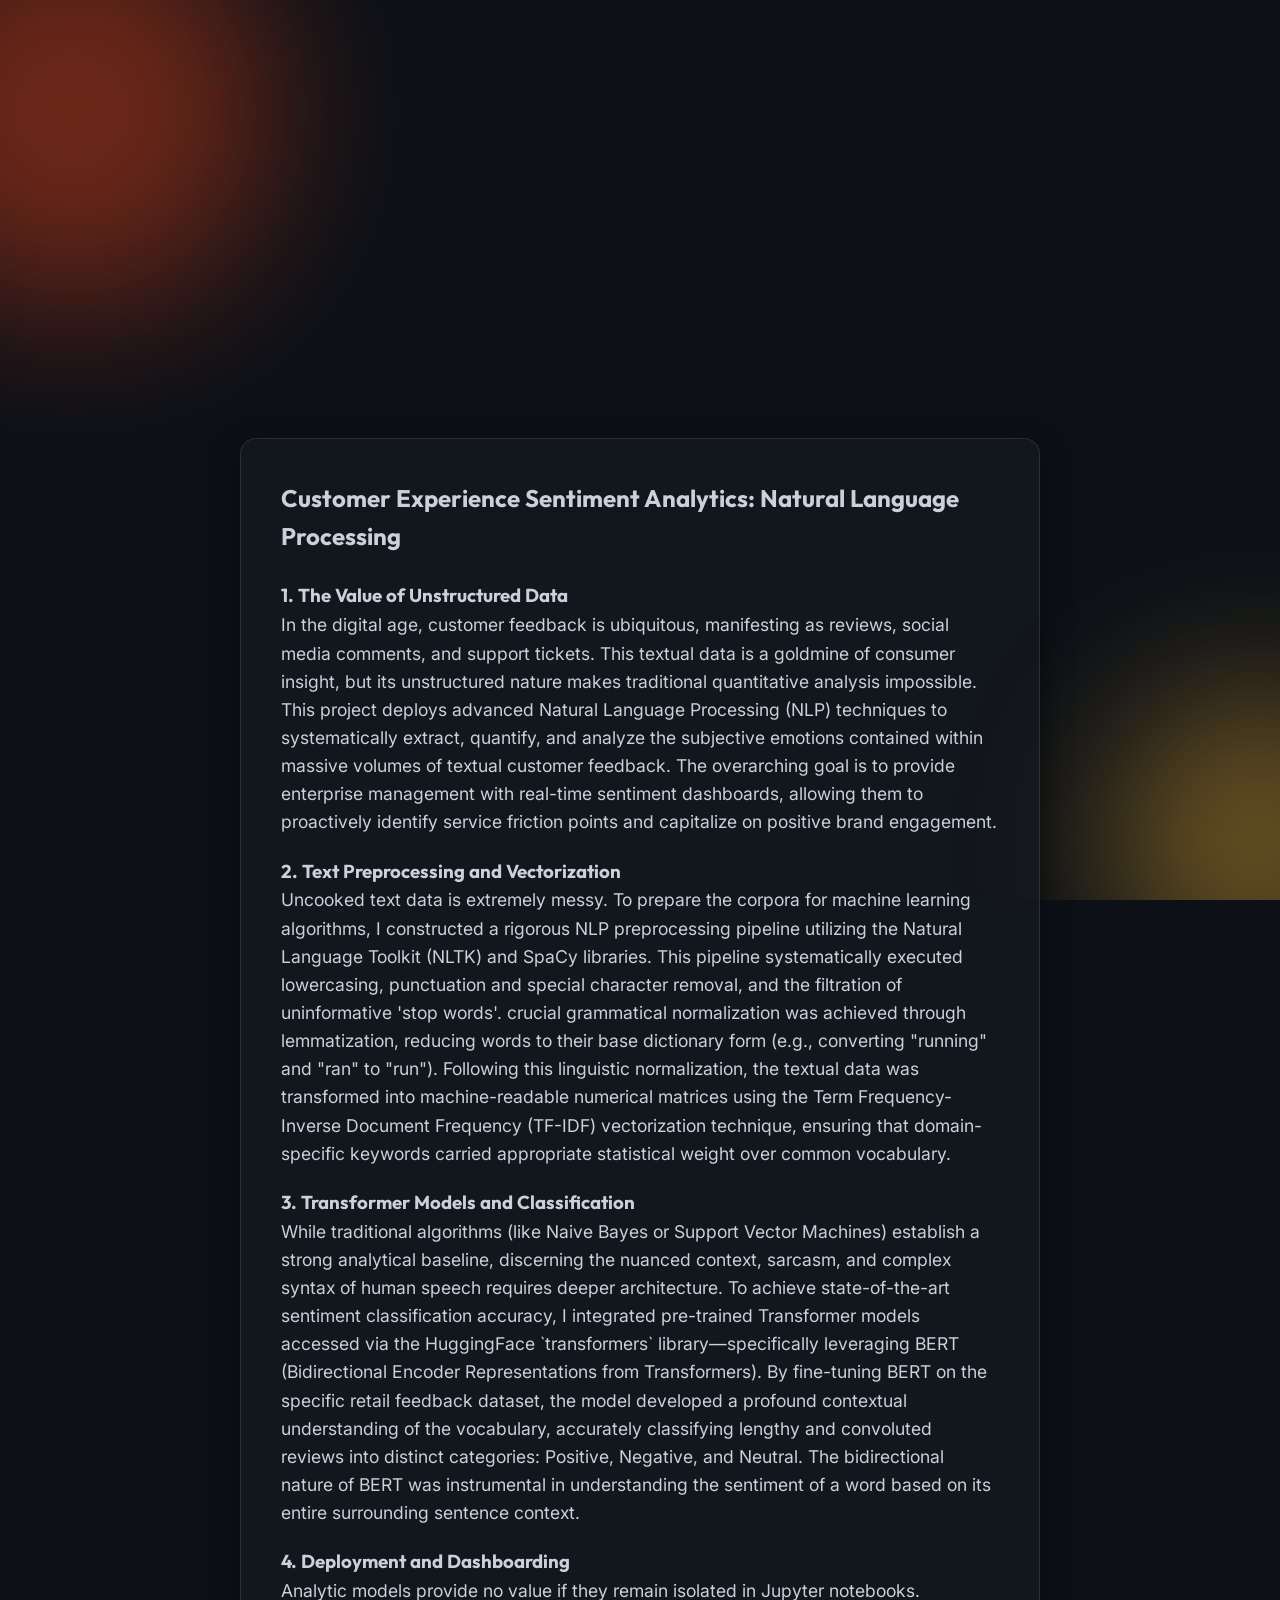
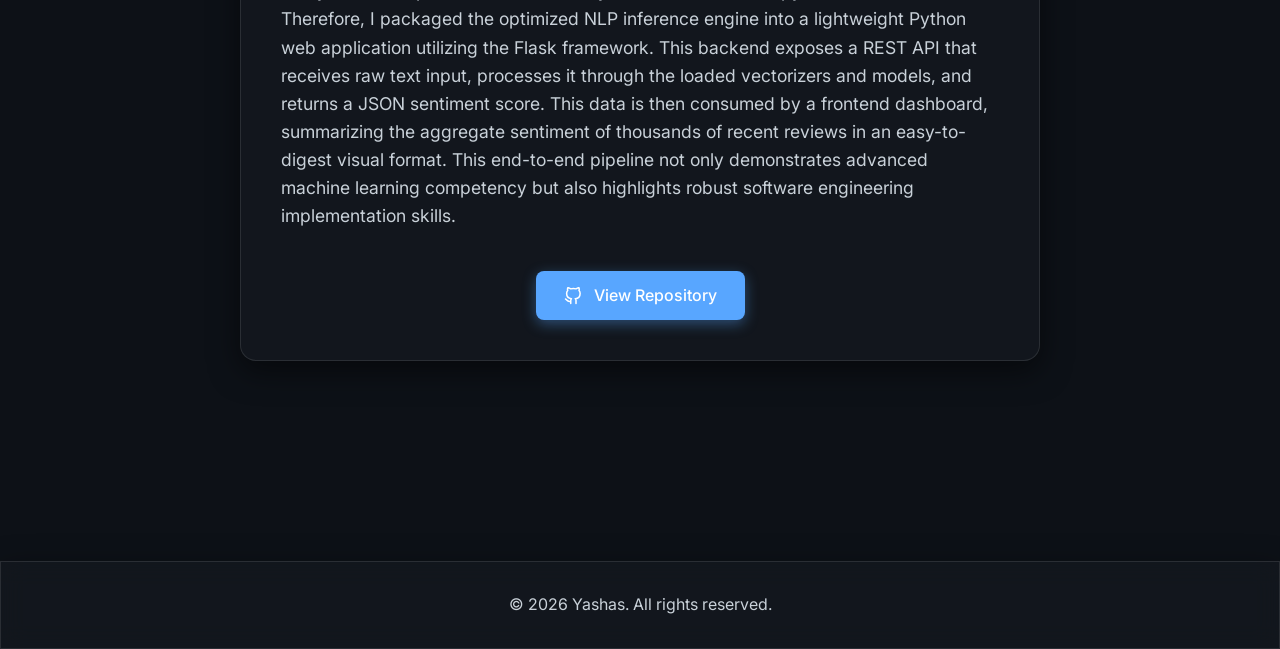
<file: projects/sentiment_analytics.html>
<!DOCTYPE html>
<html lang="en">

<head>
    <meta charset="UTF-8">
    <meta name="viewport" content="width=device-width, initial-scale=1.0">
    <title>Sentiment Analytics | Yashas Portfolio</title>
    <!-- Google Fonts -->
    <link
        href="https://fonts.googleapis.com/css2?family=Outfit:wght@300;400;600;800&family=Inter:wght@400;500;700&display=swap"
        rel="stylesheet">
    <link rel="stylesheet" href="../style.css">
    <style>
        .project-hero {
            padding-top: 150px;
            text-align: center;
            max-width: 800px;
            margin: 0 auto;
        }

        .project-hero h1 {
            font-size: 3.5rem;
            margin-bottom: 20px;
            color: #fff;
        }

        .project-details {
            max-width: 800px;
            margin: 50px auto;
            background: var(--glass-bg);
            border: 1px solid var(--glass-border);
            border-radius: var(--border-radius-lg);
            padding: 40px;
            box-shadow: 0 10px 30px rgba(0, 0, 0, 0.5);
        }

        .project-details p {
            margin-bottom: 20px;
            font-size: 1.1rem;
            color: var(--text-primary);
        }

        .action-buttons {
            display: flex;
            gap: 20px;
            justify-content: center;
            margin-top: 40px;
        }

        .back-link {
            position: absolute;
            top: 100px;
            left: 5%;
            display: inline-flex;
            align-items: center;
            gap: 10px;
            color: var(--text-secondary);
            font-weight: 500;
        }

        .back-link:hover {
            color: var(--accent-color);
        }
    </style>
</head>

<body class="dark-theme">
    <!-- Animated Background -->
    <div class="bg-animation">
        <div class="blob blob-1" style="background: #fc4a1a"></div>
        <div class="blob blob-2" style="background: #f7b733"></div>
    </div>

    <a href="../index.html" class="back-link fade-in">
        <svg xmlns="http://www.w3.org/2000/svg" width="20" height="20" viewBox="0 0 24 24" fill="none"
            stroke="currentColor" stroke-width="2" stroke-linecap="round" stroke-linejoin="round">
            <line x1="19" y1="12" x2="5" y2="12"></line>
            <polyline points="12 19 5 12 12 5"></polyline>
        </svg>
        Back to Portfolio
    </a>

    <main class="section-padding">
        <section class="project-hero fade-in">
            <h1>Sentiment <span class="highlight">Analytics</span></h1>
            <div class="project-tags" style="justify-content: center;">
                <span>NLP</span>
                <span>Python</span>
                <span>Flask</span>
                <span>Transformers</span>
            </div>
        </section>

        <section class="project-details fade-in visible">
            <h2>Customer Experience Sentiment Analytics: Natural Language Processing</h2>
            <br>
            <h3>1. The Value of Unstructured Data</h3>
            <p>In the digital age, customer feedback is ubiquitous, manifesting as reviews, social media comments, and
                support tickets. This textual data is a goldmine of consumer insight, but its unstructured nature makes
                traditional quantitative analysis impossible. This project deploys advanced Natural Language Processing
                (NLP) techniques to systematically extract, quantify, and analyze the subjective emotions contained
                within massive volumes of textual customer feedback. The overarching goal is to provide enterprise
                management with real-time sentiment dashboards, allowing them to proactively identify service friction
                points and capitalize on positive brand engagement.</p>

            <h3>2. Text Preprocessing and Vectorization</h3>
            <p>Uncooked text data is extremely messy. To prepare the corpora for machine learning algorithms, I
                constructed a rigorous NLP preprocessing pipeline utilizing the Natural Language Toolkit (NLTK) and
                SpaCy libraries. This pipeline systematically executed lowercasing, punctuation and special character
                removal, and the filtration of uninformative 'stop words'. crucial grammatical normalization was
                achieved through lemmatization, reducing words to their base dictionary form (e.g., converting "running"
                and "ran" to "run"). Following this linguistic normalization, the textual data was transformed into
                machine-readable numerical matrices using the Term Frequency-Inverse Document Frequency (TF-IDF)
                vectorization technique, ensuring that domain-specific keywords carried appropriate statistical weight
                over common vocabulary.</p>

            <h3>3. Transformer Models and Classification</h3>
            <p>While traditional algorithms (like Naive Bayes or Support Vector Machines) establish a strong analytical
                baseline, discerning the nuanced context, sarcasm, and complex syntax of human speech requires deeper
                architecture. To achieve state-of-the-art sentiment classification accuracy, I integrated pre-trained
                Transformer models accessed via the HuggingFace `transformers` library—specifically leveraging BERT
                (Bidirectional Encoder Representations from Transformers). By fine-tuning BERT on the specific retail
                feedback dataset, the model developed a profound contextual understanding of the vocabulary, accurately
                classifying lengthy and convoluted reviews into distinct categories: Positive, Negative, and Neutral.
                The bidirectional nature of BERT was instrumental in understanding the sentiment of a word based on its
                entire surrounding sentence context.</p>

            <h3>4. Deployment and Dashboarding</h3>
            <p>Analytic models provide no value if they remain isolated in Jupyter notebooks. Therefore, I packaged the
                optimized NLP inference engine into a lightweight Python web application utilizing the Flask framework.
                This backend exposes a REST API that receives raw text input, processes it through the loaded
                vectorizers and models, and returns a JSON sentiment score. This data is then consumed by a frontend
                dashboard, summarizing the aggregate sentiment of thousands of recent reviews in an easy-to-digest
                visual format. This end-to-end pipeline not only demonstrates advanced machine learning competency but
                also highlights robust software engineering implementation skills.</p>

            <div class="action-buttons">
                <a href="https://github.com/YashasD11/customer-experience-sentiment-analytics.git" target="_blank"
                    class="btn-primary">
                    <svg xmlns="http://www.w3.org/2000/svg" width="18" height="18" viewBox="0 0 24 24" fill="none"
                        stroke="currentColor" stroke-width="2" stroke-linecap="round" stroke-linejoin="round"
                        style="margin-right: 8px; vertical-align: text-bottom;">
                        <path
                            d="M9 19c-5 1.5-5-2.5-7-3m14 6v-3.87a3.37 3.37 0 0 0-.94-2.61c3.14-.35 6.44-1.54 6.44-7A5.44 5.44 0 0 0 20 4.77 5.07 5.07 0 0 0 19.91 1S18.73.65 16 2.48a13.38 13.38 0 0 0-7 0C6.27.65 5.09 1 5.09 1A5.07 5.07 0 0 0 5 4.77a5.44 5.44 0 0 0-1.5 3.78c0 5.42 3.3 6.61 6.44 7A3.37 3.37 0 0 0 9 18.13V22">
                        </path>
                    </svg>
                    View Repository
                </a>
            </div>
        </section>
    </main>

    <footer class="glass-effect">
        <div class="footer-content">
            <p>&copy; 2026 Yashas. All rights reserved.</p>
        </div>
    </footer>
    <script src="../script.js"></script>
</body>

</html>
</file>
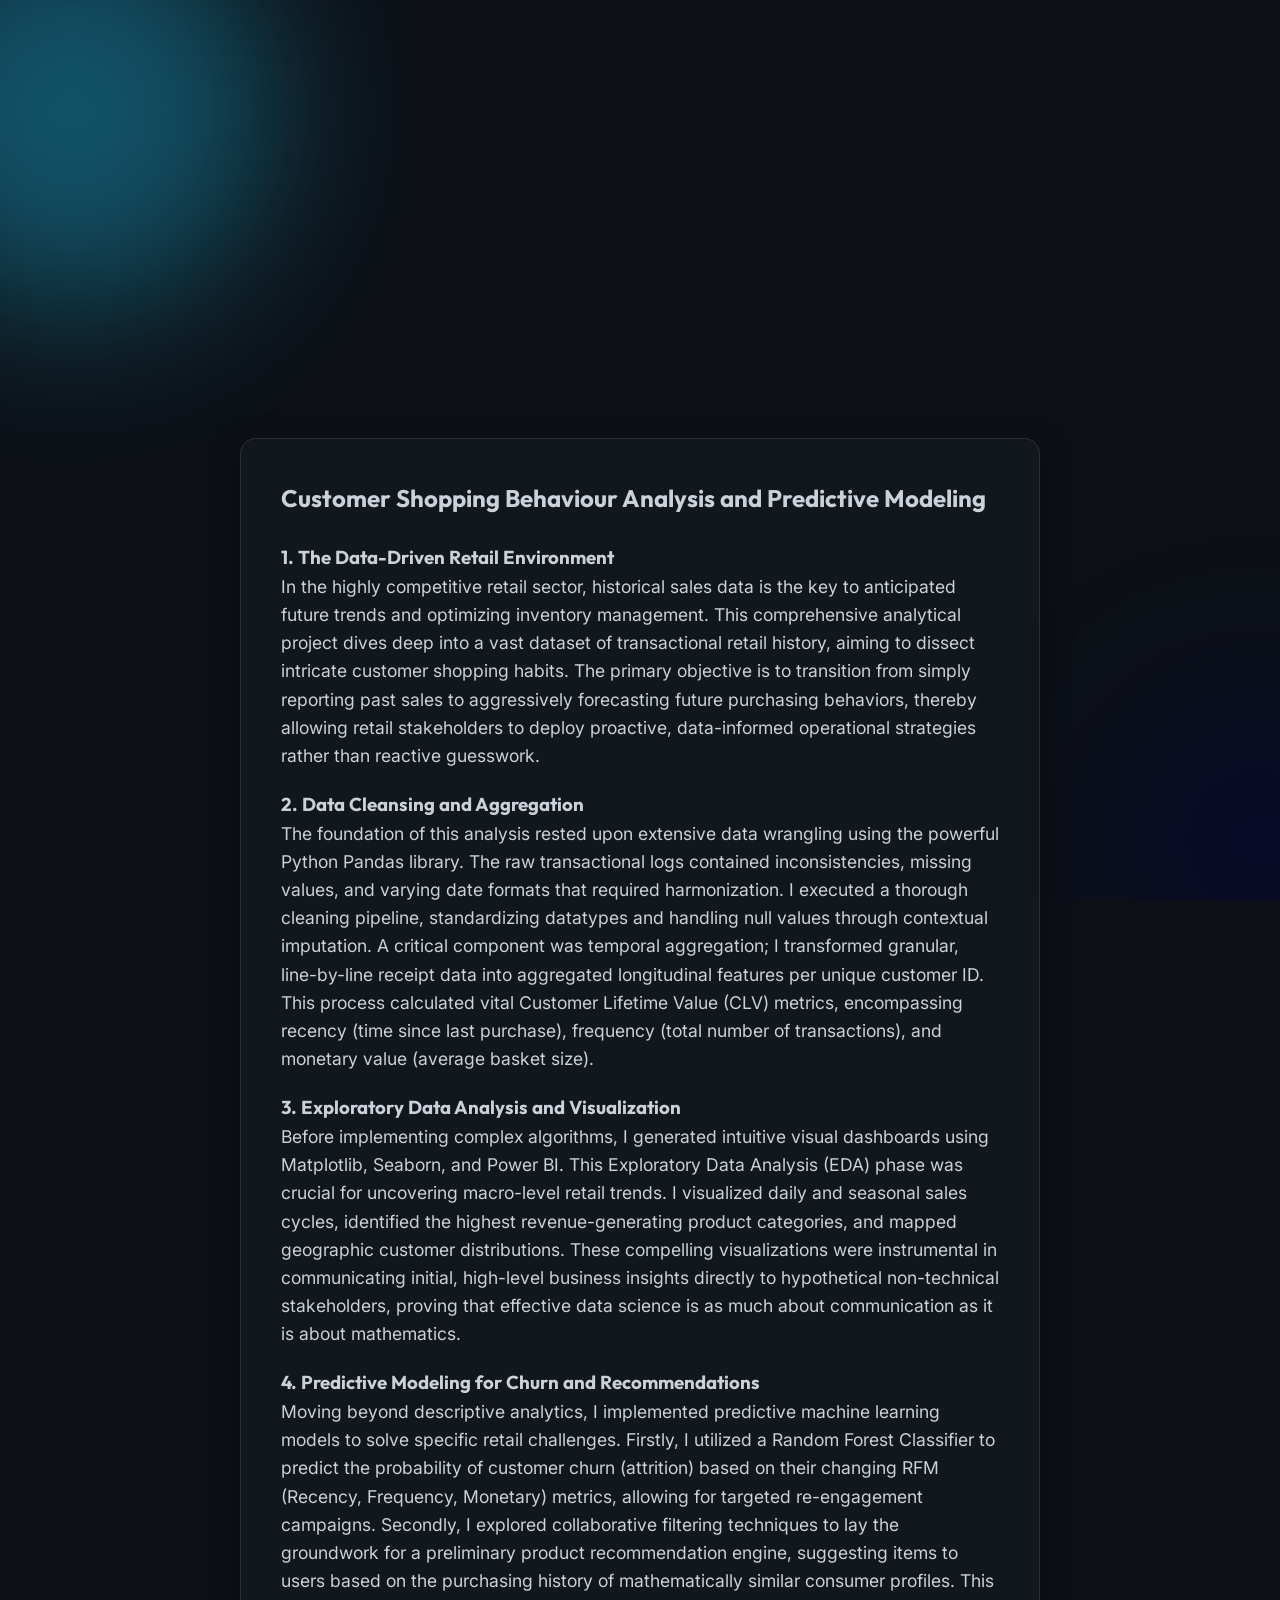
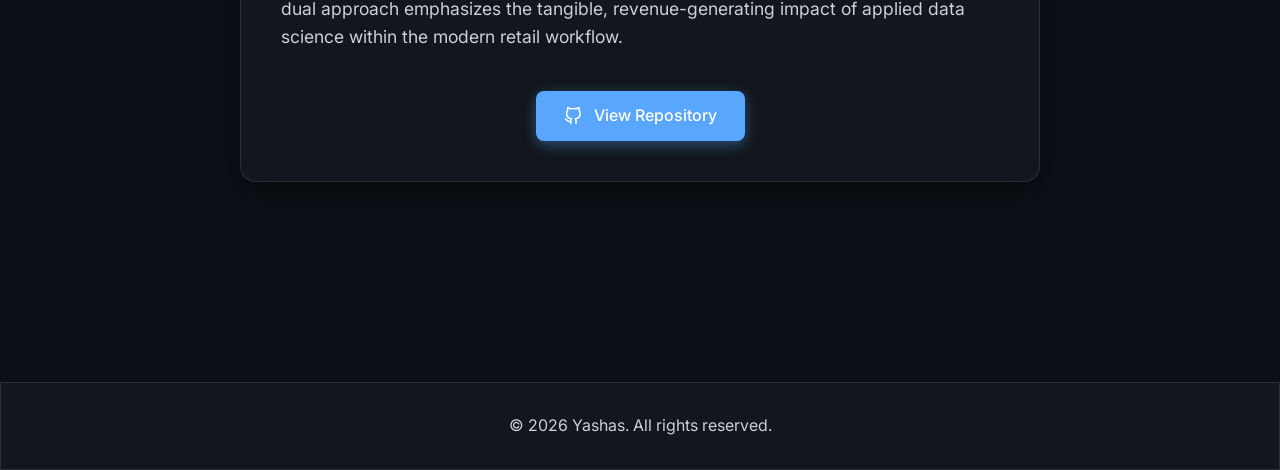
<file: projects/shopping_behaviour.html>
<!DOCTYPE html>
<html lang="en">

<head>
    <meta charset="UTF-8">
    <meta name="viewport" content="width=device-width, initial-scale=1.0">
    <title>Shopping Behaviour | Yashas Portfolio</title>
    <!-- Google Fonts -->
    <link
        href="https://fonts.googleapis.com/css2?family=Outfit:wght@300;400;600;800&family=Inter:wght@400;500;700&display=swap"
        rel="stylesheet">
    <link rel="stylesheet" href="../style.css">
    <style>
        .project-hero {
            padding-top: 150px;
            text-align: center;
            max-width: 800px;
            margin: 0 auto;
        }

        .project-hero h1 {
            font-size: 3.5rem;
            margin-bottom: 20px;
            color: #fff;
        }

        .project-details {
            max-width: 800px;
            margin: 50px auto;
            background: var(--glass-bg);
            border: 1px solid var(--glass-border);
            border-radius: var(--border-radius-lg);
            padding: 40px;
            box-shadow: 0 10px 30px rgba(0, 0, 0, 0.5);
        }

        .project-details p {
            margin-bottom: 20px;
            font-size: 1.1rem;
            color: var(--text-primary);
        }

        .action-buttons {
            display: flex;
            gap: 20px;
            justify-content: center;
            margin-top: 40px;
        }

        .back-link {
            position: absolute;
            top: 100px;
            left: 5%;
            display: inline-flex;
            align-items: center;
            gap: 10px;
            color: var(--text-secondary);
            font-weight: 500;
        }

        .back-link:hover {
            color: var(--accent-color);
        }
    </style>
</head>

<body class="dark-theme">
    <!-- Animated Background -->
    <div class="bg-animation">
        <div class="blob blob-1" style="background: #1cb5e0"></div>
        <div class="blob blob-2" style="background: #000046"></div>
    </div>

    <a href="../index.html" class="back-link fade-in">
        <svg xmlns="http://www.w3.org/2000/svg" width="20" height="20" viewBox="0 0 24 24" fill="none"
            stroke="currentColor" stroke-width="2" stroke-linecap="round" stroke-linejoin="round">
            <line x1="19" y1="12" x2="5" y2="12"></line>
            <polyline points="12 19 5 12 12 5"></polyline>
        </svg>
        Back to Portfolio
    </a>

    <main class="section-padding">
        <section class="project-hero fade-in">
            <h1>Shopping <span class="highlight">Behaviour</span></h1>
            <div class="project-tags" style="justify-content: center;">
                <span>SQL</span>
                <span>PowerBI</span>
                <span>Python</span>
                <span>Data Analytics</span>
            </div>
        </section>

        <section class="project-details fade-in visible">
            <h2>Customer Shopping Behaviour Analysis and Predictive Modeling</h2>
            <br>
            <h3>1. The Data-Driven Retail Environment</h3>
            <p>In the highly competitive retail sector, historical sales data is the key to anticipated future trends
                and optimizing inventory management. This comprehensive analytical project dives deep into a vast
                dataset of transactional retail history, aiming to dissect intricate customer shopping habits. The
                primary objective is to transition from simply reporting past sales to aggressively forecasting future
                purchasing behaviors, thereby allowing retail stakeholders to deploy proactive, data-informed
                operational strategies rather than reactive guesswork.</p>

            <h3>2. Data Cleansing and Aggregation</h3>
            <p>The foundation of this analysis rested upon extensive data wrangling using the powerful Python Pandas
                library. The raw transactional logs contained inconsistencies, missing values, and varying date formats
                that required harmonization. I executed a thorough cleaning pipeline, standardizing datatypes and
                handling null values through contextual imputation. A critical component was temporal aggregation; I
                transformed granular, line-by-line receipt data into aggregated longitudinal features per unique
                customer ID. This process calculated vital Customer Lifetime Value (CLV) metrics, encompassing recency
                (time since last purchase), frequency (total number of transactions), and monetary value (average basket
                size).</p>

            <h3>3. Exploratory Data Analysis and Visualization</h3>
            <p>Before implementing complex algorithms, I generated intuitive visual dashboards using Matplotlib,
                Seaborn, and Power BI. This Exploratory Data Analysis (EDA) phase was crucial for uncovering macro-level
                retail trends. I visualized daily and seasonal sales cycles, identified the highest revenue-generating
                product categories, and mapped geographic customer distributions. These compelling visualizations were
                instrumental in communicating initial, high-level business insights directly to hypothetical
                non-technical stakeholders, proving that effective data science is as much about communication as it is
                about mathematics.</p>

            <h3>4. Predictive Modeling for Churn and Recommendations</h3>
            <p>Moving beyond descriptive analytics, I implemented predictive machine learning models to solve specific
                retail challenges. Firstly, I utilized a Random Forest Classifier to predict the probability of customer
                churn (attrition) based on their changing RFM (Recency, Frequency, Monetary) metrics, allowing for
                targeted re-engagement campaigns. Secondly, I explored collaborative filtering techniques to lay the
                groundwork for a preliminary product recommendation engine, suggesting items to users based on the
                purchasing history of mathematically similar consumer profiles. This dual approach emphasizes the
                tangible, revenue-generating impact of applied data science within the modern retail workflow.</p>

            <div class="action-buttons">
                <a href="https://github.com/yashas/Shopping-Behaviour" target="_blank" class="btn-primary">
                    <svg xmlns="http://www.w3.org/2000/svg" width="18" height="18" viewBox="0 0 24 24" fill="none"
                        stroke="currentColor" stroke-width="2" stroke-linecap="round" stroke-linejoin="round"
                        style="margin-right: 8px; vertical-align: text-bottom;">
                        <path
                            d="M9 19c-5 1.5-5-2.5-7-3m14 6v-3.87a3.37 3.37 0 0 0-.94-2.61c3.14-.35 6.44-1.54 6.44-7A5.44 5.44 0 0 0 20 4.77 5.07 5.07 0 0 0 19.91 1S18.73.65 16 2.48a13.38 13.38 0 0 0-7 0C6.27.65 5.09 1 5.09 1A5.07 5.07 0 0 0 5 4.77a5.44 5.44 0 0 0-1.5 3.78c0 5.42 3.3 6.61 6.44 7A3.37 3.37 0 0 0 9 18.13V22">
                        </path>
                    </svg>
                    View Repository
                </a>
            </div>
        </section>
    </main>

    <footer class="glass-effect">
        <div class="footer-content">
            <p>&copy; 2026 Yashas. All rights reserved.</p>
        </div>
    </footer>
    <script src="../script.js"></script>
</body>

</html>
</file>
<file: style.css>
:root {
    /* Color Palette */
    --bg-color: #0d1117;
    --text-primary: #c9d1d9;
    --text-secondary: #8b949e;
    --accent-color: #58a6ff;
    --accent-hover: #1f6feb;
    --glass-bg: rgba(22, 27, 34, 0.6);
    --glass-border: rgba(255, 255, 255, 0.1);

    /* Gradients for project cards */
    --grad-1: linear-gradient(135deg, #FF6B6B 0%, #FF8E53 100%);
    --grad-2: linear-gradient(135deg, #4E65FF 0%, #92EFFD 100%);
    --grad-3: linear-gradient(135deg, #11998e 0%, #38ef7d 100%);

    /* Typography */
    --font-heading: 'Outfit', sans-serif;
    --font-body: 'Inter', sans-serif;

    /* Spacing & Layout */
    --border-radius-lg: 16px;
    --border-radius-md: 8px;
    --transition: all 0.3s cubic-bezier(0.25, 0.8, 0.25, 1);
}

* {
    margin: 0;
    padding: 0;
    box-sizing: border-box;
}

body {
    background-color: var(--bg-color);
    color: var(--text-primary);
    font-family: var(--font-body);
    line-height: 1.6;
    overflow-x: hidden;
    position: relative;
}

h1,
h2,
h3,
h4 {
    font-family: var(--font-heading);
    font-weight: 700;
}

a {
    text-decoration: none;
    color: inherit;
    transition: var(--transition);
}

ul {
    list-style: none;
}

/* Background Animation */
.bg-animation {
    position: fixed;
    top: 0;
    left: 0;
    width: 100%;
    height: 100%;
    z-index: -1;
    overflow: hidden;
}

.blob {
    position: absolute;
    filter: blur(80px);
    opacity: 0.4;
    border-radius: 50%;
    animation: float 20s infinite ease-in-out alternate;
}

.blob-1 {
    width: 400px;
    height: 400px;
    background: #58a6ff;
    top: -10%;
    left: -10%;
    animation-delay: 0s;
}

.blob-2 {
    width: 300px;
    height: 300px;
    background: #8e2de2;
    bottom: -10%;
    right: -10%;
    animation-delay: -5s;
}

.blob-3 {
    width: 250px;
    height: 250px;
    background: #ff007f;
    top: 40%;
    left: 60%;
    animation-delay: -10s;
}

@keyframes float {
    0% {
        transform: translate(0, 0) scale(1);
    }

    100% {
        transform: translate(100px, 50px) scale(1.2);
    }
}

/* Glassmorphism Utility */
.glass-effect {
    background: var(--glass-bg);
    backdrop-filter: blur(12px);
    -webkit-backdrop-filter: blur(12px);
    border: 1px solid var(--glass-border);
    box-shadow: 0 8px 32px 0 rgba(0, 0, 0, 0.37);
}

/* Layout Utilities */
.section-padding {
    padding: 100px 5%;
    max-width: 1200px;
    margin: 0 auto;
}

.highlight {
    color: var(--accent-color);
}

.section-title {
    font-size: 2.5rem;
    margin-bottom: 10px;
    text-align: center;
}

.section-subtitle {
    text-align: center;
    color: var(--text-secondary);
    margin-bottom: 50px;
    font-size: 1.1rem;
}

/* Buttons */
.btn-primary {
    display: inline-block;
    padding: 12px 28px;
    background-color: var(--accent-color);
    color: #fff;
    border-radius: var(--border-radius-md);
    font-weight: 500;
    font-size: 1rem;
    border: none;
    cursor: pointer;
    box-shadow: 0 4px 14px rgba(88, 166, 255, 0.4);
}

.btn-primary:hover {
    background-color: var(--accent-hover);
    transform: translateY(-2px);
    box-shadow: 0 6px 20px rgba(88, 166, 255, 0.6);
}

.btn-outline {
    display: inline-block;
    padding: 10px 24px;
    background: transparent;
    color: var(--accent-color);
    border: 1px solid var(--accent-color);
    border-radius: var(--border-radius-md);
    font-weight: 500;
}

.btn-outline:hover {
    background: rgba(88, 166, 255, 0.1);
    box-shadow: 0 4px 14px rgba(88, 166, 255, 0.2);
}

.btn-text {
    display: inline-flex;
    align-items: center;
    gap: 8px;
    color: var(--accent-color);
    font-weight: 500;
    font-size: 1rem;
}

.btn-text svg {
    transition: transform 0.3s ease;
}

.btn-text:hover svg {
    transform: translateX(4px);
}

/* Navigation */
.navbar {
    position: fixed;
    top: 0;
    width: 100%;
    z-index: 1000;
    padding: 15px 0;
    transition: padding 0.3s ease;
}

.navbar.scrolled {
    padding: 10px 0;
    background: rgba(13, 17, 23, 0.9);
}

.nav-container {
    display: flex;
    justify-content: space-between;
    align-items: center;
    max-width: 1200px;
    margin: 0 auto;
    padding: 0 5%;
}

.logo {
    font-family: var(--font-heading);
    font-size: 1.5rem;
    font-weight: 800;
    color: #fff;
}

.logo span {
    color: var(--accent-color);
}

.nav-links {
    display: flex;
    align-items: center;
    gap: 30px;
}

.nav-item {
    color: var(--text-secondary);
    font-size: 0.95rem;
    font-weight: 500;
    position: relative;
}

.nav-item:hover,
.nav-item.active {
    color: #fff;
}

.nav-item::after {
    content: '';
    position: absolute;
    bottom: -4px;
    left: 0;
    width: 0;
    height: 2px;
    background: var(--accent-color);
    transition: width 0.3s ease;
}

.nav-item:hover::after,
.nav-item.active::after {
    width: 100%;
}

.hamburger {
    display: none;
    cursor: pointer;
}

.bar {
    display: block;
    width: 25px;
    height: 3px;
    margin: 5px auto;
    background-color: #fff;
    transition: all 0.3s ease;
}

/* Hero Section */
.hero {
    min-height: 100vh;
    display: flex;
    align-items: center;
    justify-content: space-between;
    gap: 40px;
    padding-top: 120px;
}

.hero-content {
    flex: 1;
    max-width: 600px;
}

.greeting {
    color: var(--accent-color);
    font-size: 1.2rem;
    font-family: var(--font-heading);
    margin-bottom: 10px;
    opacity: 0;
    transform: translateY(20px);
    animation: fadeUp 0.8s forwards 0.2s;
}

.name {
    font-size: 5rem;
    line-height: 1.1;
    color: #fff;
    margin-bottom: 10px;
    opacity: 0;
    transform: translateY(20px);
    animation: fadeUp 0.8s forwards 0.4s;
}

.role {
    font-size: 2rem;
    color: var(--text-secondary);
    margin-bottom: 24px;
    opacity: 0;
    transform: translateY(20px);
    animation: fadeUp 0.8s forwards 0.6s;
}

.bio {
    font-size: 1.1rem;
    color: var(--text-secondary);
    margin-bottom: 40px;
    max-width: 500px;
    opacity: 0;
    transform: translateY(20px);
    animation: fadeUp 0.8s forwards 0.8s;
}

.hero-cta {
    display: flex;
    align-items: center;
    gap: 20px;
    opacity: 0;
    transform: translateY(20px);
    animation: fadeUp 0.8s forwards 1s;
}

.social-links {
    display: flex;
    gap: 15px;
}

.social-icon {
    display: flex;
    align-items: center;
    justify-content: center;
    width: 40px;
    height: 40px;
    border-radius: 50%;
    background: rgba(255, 255, 255, 0.05);
    color: var(--text-primary);
    transition: var(--transition);
}

.social-icon:hover {
    background: var(--accent-color);
    color: #fff;
    transform: translateY(-3px);
}

.hero-image-container {
    flex: 1;
    display: flex;
    justify-content: center;
    align-items: center;
    opacity: 0;
    animation: fadeIn 1.2s forwards 1.2s;
}

.image-wrapper {
    width: 350px;
    height: 350px;
    border-radius: 30% 70% 70% 30% / 30% 30% 70% 70%;
    overflow: hidden;
    padding: 10px;
    animation: morphing 10s ease-in-out infinite alternate;
}

.profile-img {
    width: 100%;
    height: 100%;
    object-fit: cover;
    border-radius: inherit;
    transition: transform 0.5s ease;
}

.image-wrapper:hover .profile-img {
    transform: scale(1.05);
}

@keyframes morphing {
    0% {
        border-radius: 30% 70% 70% 30% / 30% 30% 70% 70%;
    }

    25% {
        border-radius: 58% 42% 75% 25% / 76% 46% 54% 24%;
    }

    50% {
        border-radius: 50% 50% 33% 67% / 55% 27% 73% 45%;
    }

    75% {
        border-radius: 33% 67% 58% 42% / 63% 68% 32% 37%;
    }

    100% {
        border-radius: 30% 70% 70% 30% / 30% 30% 70% 70%;
    }
}

/* Skills Section */
.skills-grid {
    display: grid;
    grid-template-columns: repeat(auto-fit, minmax(300px, 1fr));
    gap: 30px;
    margin-top: 40px;
}

.skill-category {
    padding: 30px;
    border-radius: var(--border-radius-lg);
    transition: transform 0.3s ease;
}

.skill-category:hover {
    transform: translateY(-10px);
}

.skill-category h3 {
    font-size: 1.5rem;
    margin-bottom: 20px;
    color: #fff;
}

.skill-list li {
    display: flex;
    align-items: center;
    margin-bottom: 12px;
    font-size: 1.05rem;
    color: var(--text-secondary);
}

.dot {
    display: inline-block;
    width: 8px;
    height: 8px;
    background-color: var(--accent-color);
    border-radius: 50%;
    margin-right: 12px;
}

/* Projects Section */
.project-grid {
    display: grid;
    grid-template-columns: repeat(auto-fit, minmax(320px, 1fr));
    gap: 30px;
}

.project-card {
    border-radius: var(--border-radius-lg);
    overflow: hidden;
    transition: var(--transition);
    display: flex;
    flex-direction: column;
}

.project-card:hover {
    transform: translateY(-10px);
    box-shadow: 0 15px 30px rgba(0, 0, 0, 0.4);
}

.project-img-placeholder {
    height: 200px;
    display: flex;
    align-items: center;
    justify-content: center;
    color: white;
}

.gradient-1 {
    background: var(--grad-1);
}

.gradient-2 {
    background: var(--grad-2);
}

.gradient-3 {
    background: var(--grad-3);
}

.project-info {
    padding: 25px;
    display: flex;
    flex-direction: column;
    flex-grow: 1;
}

.project-info h3 {
    margin-bottom: 10px;
    font-size: 1.4rem;
    color: #fff;
}

.project-info p {
    color: var(--text-secondary);
    font-size: 0.95rem;
    margin-bottom: 20px;
    flex-grow: 1;
}

.project-tags {
    display: flex;
    flex-wrap: wrap;
    gap: 8px;
    margin-bottom: 20px;
}

.project-tags span {
    font-size: 0.8rem;
    padding: 4px 10px;
    background: rgba(255, 255, 255, 0.05);
    border-radius: 20px;
    color: var(--text-primary);
}

/* Certificates (Optional depending if images populated) */
.cert-grid {
    display: grid;
    grid-template-columns: repeat(auto-fit, minmax(280px, 1fr));
    gap: 30px;
}

.cert-card {
    border-radius: var(--border-radius-md);
    padding: 15px;
    text-align: center;
}

.cert-card img {
    width: 100%;
    height: auto;
    border-radius: var(--border-radius-md);
    margin-bottom: 15px;
}

/* Footer */
footer {
    padding: 30px 0;
    text-align: center;
    margin-top: 50px;
    border-top: 1px solid var(--glass-border);
}

/* Modal Popup for Certificates */
.modal {
    display: none;
    position: fixed;
    z-index: 2000;
    padding-top: 60px;
    left: 0;
    top: 0;
    width: 100%;
    height: 100%;
    overflow: auto;
    background-color: rgba(0, 0, 0, 0.9);
    backdrop-filter: blur(5px);
}

.modal-content {
    margin: auto;
    display: block;
    max-width: 90%;
    max-height: 85vh;
    border-radius: var(--border-radius-md);
    box-shadow: 0 0 30px rgba(0, 0, 0, 0.8);
    animation: zoomIn 0.3s ease;
}

@keyframes zoomIn {
    from {
        transform: scale(0.8);
        opacity: 0;
    }

    to {
        transform: scale(1);
        opacity: 1;
    }
}

.modal-close {
    position: absolute;
    top: 20px;
    right: 35px;
    color: #f1f1f1;
    font-size: 40px;
    font-weight: bold;
    transition: 0.3s;
    cursor: pointer;
    z-index: 2001;
}

.modal-close:hover,
.modal-close:focus {
    color: var(--accent-color);
    text-decoration: none;
    cursor: pointer;
}

/* Animations */
@keyframes fadeUp {
    from {
        opacity: 0;
        transform: translateY(20px);
    }

    to {
        opacity: 1;
        transform: translateY(0);
    }
}

@keyframes fadeIn {
    from {
        opacity: 0;
    }

    to {
        opacity: 1;
    }
}

.fade-in {
    opacity: 0;
    transform: translateY(30px);
    transition: opacity 0.8s ease, transform 0.8s ease;
}

.fade-in.visible {
    opacity: 1;
    transform: translateY(0);
}

/* Responsive */
@media (max-width: 900px) {
    .hero {
        flex-direction: column-reverse;
        text-align: center;
        padding-top: 150px;
    }

    .hero-content {
        display: flex;
        flex-direction: column;
        align-items: center;
    }

    .name {
        font-size: 4rem;
    }

    .role {
        font-size: 1.5rem;
    }

    .image-wrapper {
        width: 280px;
        height: 280px;
    }
}

@media (max-width: 768px) {
    .hamburger {
        display: block;
    }

    .nav-links {
        position: fixed;
        right: -100%;
        top: 70px;
        flex-direction: column;
        background: var(--glass-bg);
        backdrop-filter: blur(15px);
        width: 100%;
        text-align: center;
        transition: 0.3s;
        padding: 30px 0;
        box-shadow: 0 10px 27px rgba(0, 0, 0, 0.5);
    }

    .nav-links.active {
        right: 0;
    }

    .hamburger.active .bar:nth-child(2) {
        opacity: 0;
    }

    .hamburger.active .bar:nth-child(1) {
        transform: translateY(8px) rotate(45deg);
    }

    .hamburger.active .bar:nth-child(3) {
        transform: translateY(-8px) rotate(-45deg);
    }
}
</file>
